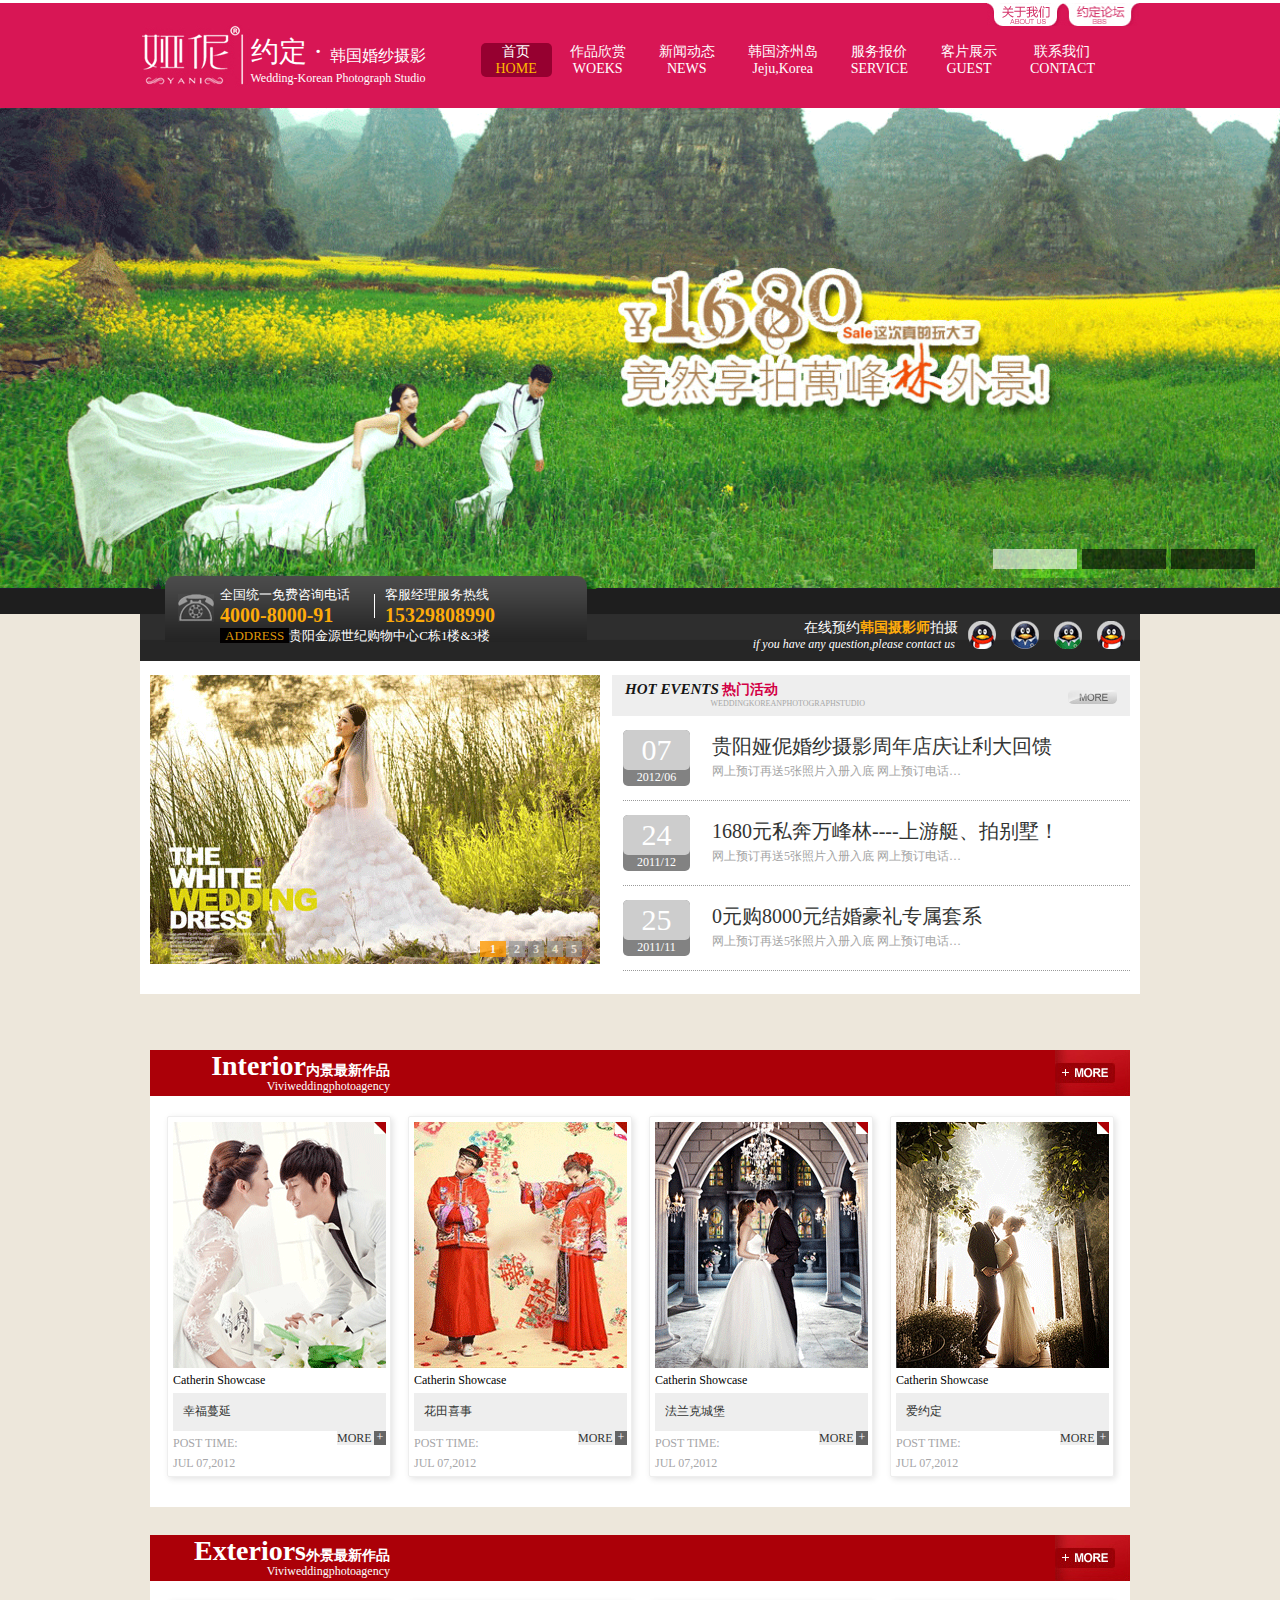
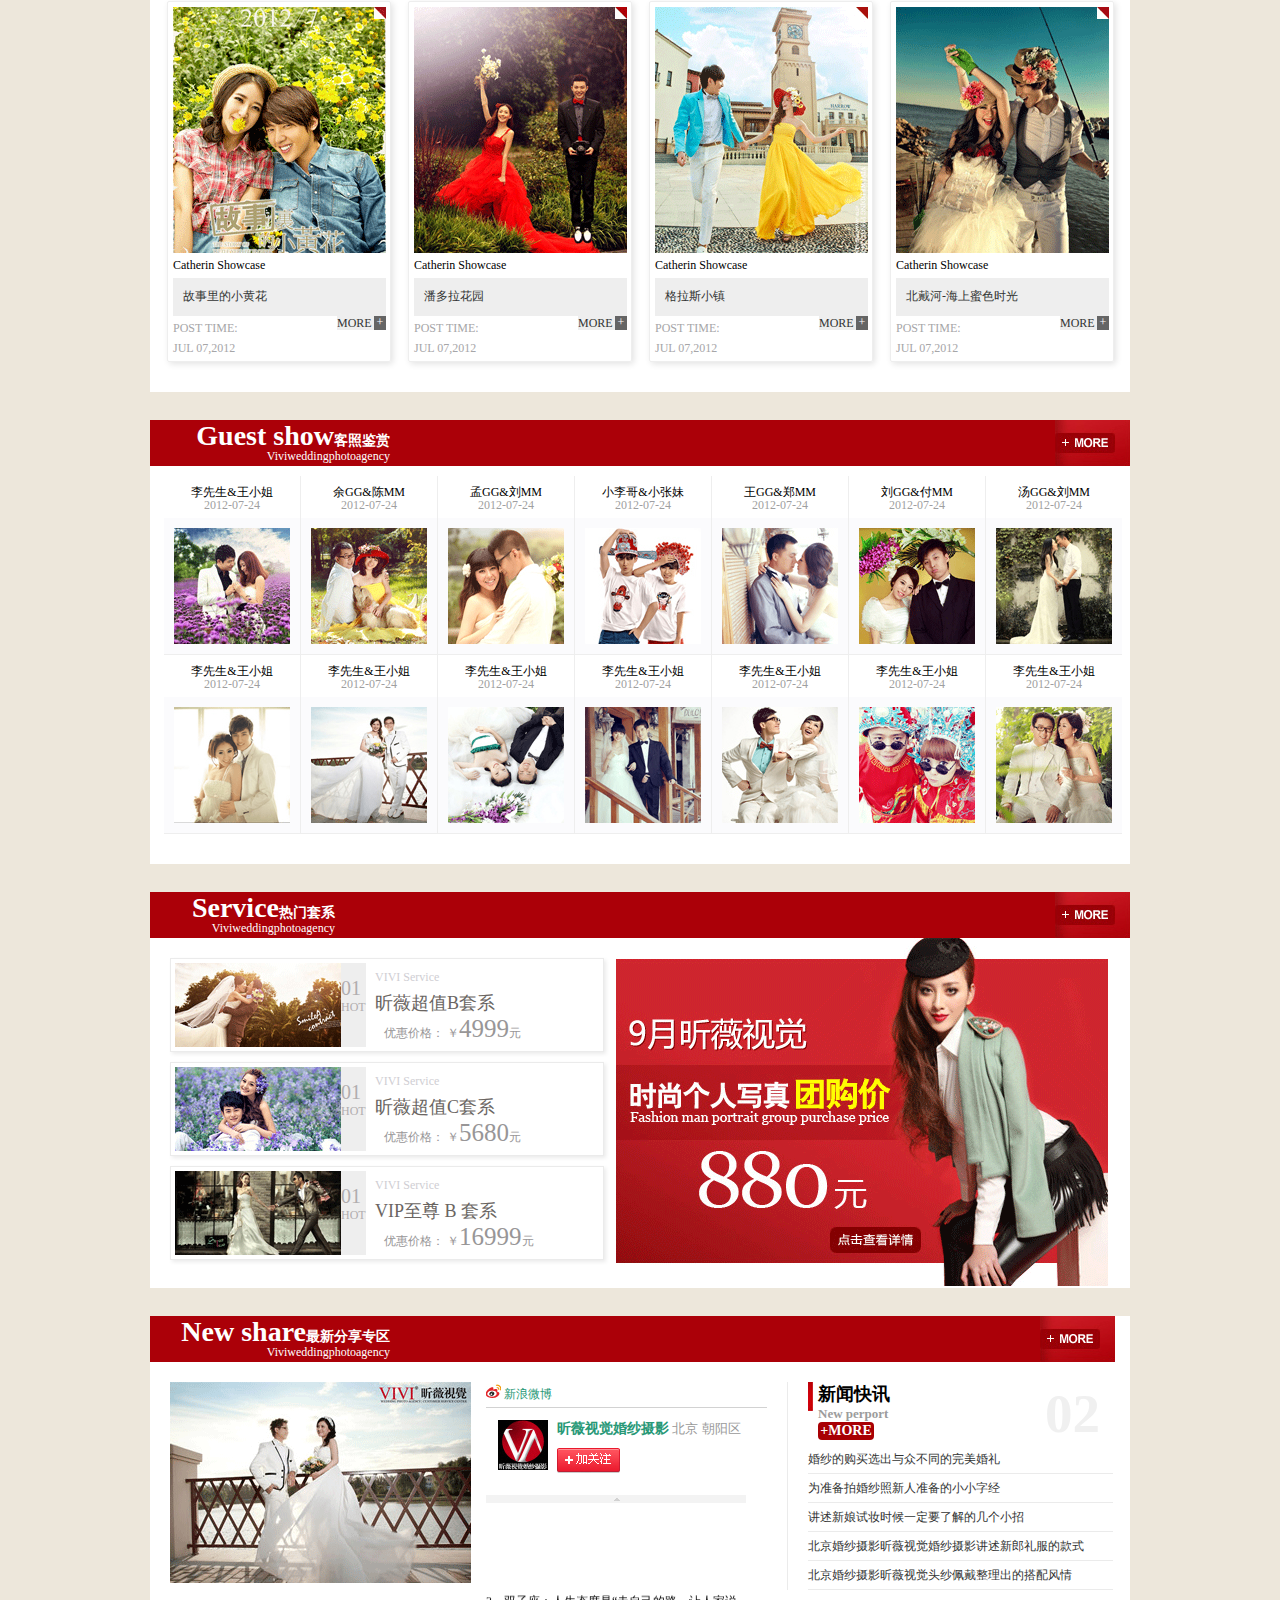
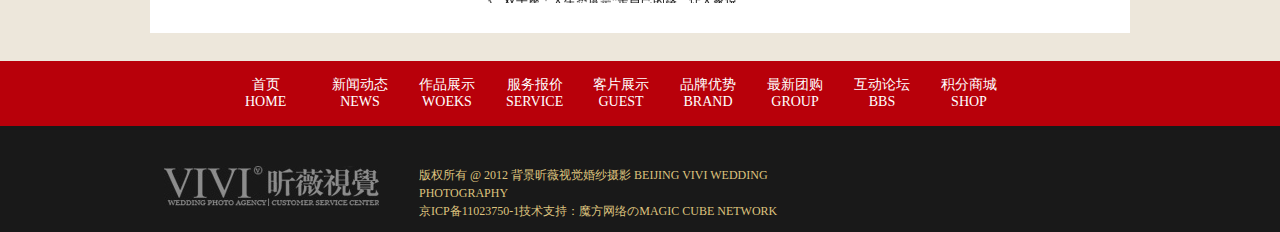
<file: index.html>
<!DOCTYPE html PUBLIC "-//W3C//DTD XHTML 1.0 Transitional//EN" "http://www.w3.org/TR/xhtml1/DTD/xhtml1-transitional.dtd">
<html xmlns="http://www.w3.org/1999/xhtml">
<head>
<meta http-equiv="Content-Type" content="text/html; charset=utf-8" />
<title>index</title>
<link rel="stylesheet" type="text/css" href="style/style.css" />
<script type="text/javascript" src="script/jquery-1.8.1.js"></script>
<script type="text/javascript" src="script/index.js"></script>
</head>
<body>
<div id="top">
	<div id="topT">
        <a href="#"><img src="images/about.png" width="76" height="23" class="about" /></a>
        <a href="#"><img src="images/about2.png" width="76" height="23" class="bbs" /></a>
        <h1><a href="index.html"><img src="images/logo1.png" width="109" height="63" class="logo" /></a>
        	<p class="wed">约定 · <span>韩国婚纱摄影</span></p>
        	<p class="english">Wedding-Korean Photograph Studio</p>
        </h1>
        <ul id="nav">
        	<li><a href="index.html" class="current">首页<span>HOME</span></a></li>
            <li><a href="work.html">作品欣赏<span>WOEKS</span></a></li>
            <li><a href="news.html">新闻动态<span>NEWS</span></a></li>
            <li><a href="#">韩国济州岛<span>Jeju,Korea</span></a></li>
            <li><a href="service.html">服务报价<span>SERVICE</span></a></li>
            <li><a href="#">客片展示<span>GUEST</span></a></li>
            <li><a href="#">联系我们<span>CONTACT</span></a></li>
        </ul><!--/nav-->
    </div><!--/topT-->
</div><!--/top-->
<div id="banner">
	<img src="images/banner.png" />
    <img src="images/banner1.png" />
    <img src="images/banner2.png" />
    <p></p>
</div><!--/banner-->
<div id="black"></div>
<div id="box">
	<div id="line">
    	<a href="#"><img src="images/q1.png" width="28" height="28" class="qq" /></a>
        <a href="#"><img src="images/q2.png" width="28" height="28" class="qq" /></a>
        <a href="#"><img src="images/q3.png" width="28" height="28" class="qq" /></a>
        <a href="#"><img src="images/q1.png" width="28" height="28" class="qq" /></a>
        <p class="online">在线预约<a href="#">韩国摄影师</a>拍摄</p>
        <p class="onlinet">if you have any question,please contact us</p>
        <div id="loca">
        	<h2><p class="call">全国统一免费咨询电话<span>4000-8000-91</span></p>
            	<p class="call">客服经理服务热线<span>15329808990</span></p>
                <p class="address"><span>ADDRESS</span>贵阳金源世纪购物中心C栋1楼&3楼 </p>
            </h2>
        </div><!--/loca-->
    </div><!--/line-->
    <div id="events">
    	<img src="images/smallB.png" width="450" height="289" class="even" />
        <img src="images/small1.png" width="450" height="289" class="even" />
        <img src="images/small2.png" width="450" height="289" class="even" />
        <img src="images/small3.png" width="450" height="289" class="even" />
        <img src="images/small4.png" width="450" height="289" class="even" />
        <p></p>
    </div>
    <div id="boxR">
        <h3>
        	<p class="hot"><i>HOT EVENTS</i> 热门活动<span>WEDDINGKOREANPHOTOGRAPHSTUDIO</span></p>
        	<img src="images/more.png" width="49" height="14" class="more" />
        </h3>
        <dl class="hoteven">
        	<dt><p>07</p>2012/06</dt>
            <dd><a href="#">贵阳娅伲婚纱摄影周年店庆让利大回馈</a></dd>
            <dd>网上预订再送5张照片入册入底 网上预订电话…</dd>
        </dl>
        <dl class="hoteven">
        	<dt><p>24</p>2011/12</dt>
            <dd><a href="#">1680元私奔万峰林----上游艇、拍别墅！</a></dd>
            <dd>网上预订再送5张照片入册入底 网上预订电话…</dd>
        </dl>
        <dl class="hoteven">
        	<dt><p>25</p>2011/11</dt>
            <dd><a href="#">0元购8000元结婚豪礼专属套系</a></dd>
            <dd>网上预订再送5张照片入册入底 网上预订电话…</dd>
        </dl>
    </div>
</div><!--/box-->
<div class="inter">
	<h3><p><strong>Interior</strong>内景最新作品<span>Viviweddingphotoagency</span></p>
    	<a href="#"><img src="images/more2.png" width="75" height="46" class="moreBet" /></a>
    </h3>
    <dl class="interior">
    	<dt><a href="#"><img src="images/p1.png" width="213" height="246" class="cath" /></a>
        	<p class="caseShow">VIVI 昕薇视觉 CASE SHOW</p>
        </dt>
        <dd>Catherin Showcase</dd>
        <dd class="weal"><a href="#">幸福蔓延<p class="moreAdd"><strong>MORE</strong><span>+</span></p></a></dd>
        <dd class="gray">POST TIME:</dd>
        <dd class="gray">JUL 07,2012</dd>
    </dl>
    <dl class="interior">
    	<dt><a href="#"><img src="images/p2.png" width="213" height="246" class="cath" /></a>
        	<p class="caseShow">VIVI 昕薇视觉 CASE SHOW</p>
        </dt>
        <dd>Catherin Showcase</dd>
        <dd class="weal"><a href="#">花田喜事<p class="moreAdd"><strong>MORE</strong><span>+</span></p></a></dd>
        <dd class="gray">POST TIME:</dd>
        <dd class="gray">JUL 07,2012</dd>
    </dl>
    <dl class="interior">
    	<dt><a href="#"><img src="images/p3.png" width="213" height="246" class="cath" /></a>
        	<p class="caseShow">VIVI 昕薇视觉 CASE SHOW</p>
        </dt>
        <dd>Catherin Showcase</dd>
        <dd class="weal"><a href="#">法兰克城堡<p class="moreAdd"><strong>MORE</strong><span>+</span></p></a></dd>
        <dd class="gray">POST TIME:</dd>
        <dd class="gray">JUL 07,2012</dd>
    </dl>
    <dl class="interior">
    	<dt><a href="#"><img src="images/p4.png" width="213" height="246" class="cath" /></a>
        	<p class="caseShow">VIVI 昕薇视觉 CASE SHOW</p>
        </dt>
        <dd>Catherin Showcase</dd>
        <dd class="weal"><a href="#">爱约定<p class="moreAdd"><strong>MORE</strong><span>+</span></p></a></dd>
        <dd class="gray">POST TIME:</dd>
        <dd class="gray">JUL 07,2012</dd>
    </dl>
</div><!--/inter-->
<div class="inter">
	<h3><p><strong>Exteriors</strong>外景最新作品<span>Viviweddingphotoagency</span></p>
    	<a href="#"><img src="images/more2.png" width="75" height="46" class="moreBet" /></a>
    </h3>
    <dl class="interior">
    	<dt><a href="#"><img src="images/p5.png" width="213" height="246" class="cath" /></a>
        	<p class="caseShow">VIVI 昕薇视觉 CASE SHOW</p>
        </dt>
        <dd>Catherin Showcase</dd>
        <dd class="weal"><a href="#">故事里的小黄花<p class="moreAdd"><strong>MORE</strong><span>+</span></p></a></dd>
        <dd class="gray">POST TIME:</dd>
        <dd class="gray">JUL 07,2012</dd>
    </dl>
    <dl class="interior">
    	<dt><a href="#"><img src="images/p6.png" width="213" height="246" class="cath" /></a>
        	<p class="caseShow">VIVI 昕薇视觉 CASE SHOW</p>
        </dt>
        <dd>Catherin Showcase</dd>
        <dd class="weal"><a href="#">潘多拉花园<p class="moreAdd"><strong>MORE</strong><span>+</span></p></a></dd>
        <dd class="gray">POST TIME:</dd>
        <dd class="gray">JUL 07,2012</dd>
    </dl>
    <dl class="interior">
    	<dt><a href="#"><img src="images/p7.png" width="213" height="246" class="cath" /></a>
        	<p class="caseShow">VIVI 昕薇视觉 CASE SHOW</p>
        </dt>
        <dd>Catherin Showcase</dd>
        <dd class="weal"><a href="#">格拉斯小镇<p class="moreAdd"><strong>MORE</strong><span>+</span></p></a></dd>
        <dd class="gray">POST TIME:</dd>
        <dd class="gray">JUL 07,2012</dd>
    </dl>
    <dl class="interior">
    	<dt><a href="#"><img src="images/p8.png" width="213" height="246" class="cath" /></a>
        	<p class="caseShow">VIVI 昕薇视觉 CASE SHOW</p>
        </dt>
        <dd>Catherin Showcase</dd>
        <dd class="weal"><a href="#">北戴河-海上蜜色时光<p class="moreAdd"><strong>MORE</strong><span>+</span></p></a></dd>
        <dd class="gray">POST TIME:</dd>
        <dd class="gray">JUL 07,2012</dd>
    </dl>
</div><!--/inter-->
<div class="guest">
	<h3><p><strong>Guest show</strong>客照鉴赏<span>Viviweddingphotoagency</span></p>
    	<a href="#"><img src="images/more2.png" width="75" height="46" class="moreBet" /></a>
    </h3>
    <dl class="show">
    	<dd>李先生&王小姐 </dd>
        <dd class="ashy">2012-07-24</dd>
        <dt><a href="#"><img src="images/show1.png" width="116" height="116" class="appre" /></a>
        	<p class="caseShow">VIVI 昕薇视觉 <span>CASE SHOW</span></p>
        </dt>
    </dl>
    <dl class="show">
    	<dd>余GG&陈MM </dd>
        <dd class="ashy">2012-07-24</dd>
        <dt><a href="#"><img src="images/show2.png" width="116" height="116" class="appre" /></a>
        	<p class="caseShow">VIVI 昕薇视觉 <span>CASE SHOW</span></p>
        </dt>
    </dl>
    <dl class="show">
    	<dd>孟GG&刘MM </dd>
        <dd class="ashy">2012-07-24</dd>
        <dt><a href="#"><img src="images/show3.png" width="116" height="116" class="appre" /></a>
        	<p class="caseShow">VIVI 昕薇视觉 <span>CASE SHOW</span></p>
        </dt>
    </dl>
    <dl class="show">
    	<dd>小李哥&小张妹 </dd>
        <dd class="ashy">2012-07-24</dd>
        <dt><a href="#"><img src="images/show4.png" width="116" height="116" class="appre" /></a>
        	<p class="caseShow">VIVI 昕薇视觉 <span>CASE SHOW</span></p>
        </dt>
    </dl>
    <dl class="show">
    	<dd>王GG&郑MM </dd>
        <dd class="ashy">2012-07-24</dd>
        <dt><a href="#"><img src="images/show5.png" width="116" height="116" class="appre" /></a>
        	<p class="caseShow">VIVI 昕薇视觉 <span>CASE SHOW</span></p>
        </dt>
    </dl>
    <dl class="show">
    	<dd>刘GG&付MM </dd>
        <dd class="ashy">2012-07-24</dd>
        <dt><a href="#"><img src="images/show6.png" width="116" height="116" class="appre" /></a>
        	<p class="caseShow">VIVI 昕薇视觉 <span>CASE SHOW</span></p>
        </dt>
    </dl>
    <dl class="show none">
    	<dd>汤GG&刘MM </dd>
        <dd class="ashy">2012-07-24</dd>
        <dt><a href="#"><img src="images/show7.png" width="116" height="116" class="appre" /></a>
        	<p class="caseShow">VIVI 昕薇视觉 <span>CASE SHOW</span></p>
        </dt>
    </dl>
    <dl class="show">
    	<dd>李先生&王小姐 </dd>
        <dd class="ashy">2012-07-24</dd>
        <dt><a href="#"><img src="images/show8.png" width="116" height="116" class="appre" /></a>
        	<p class="caseShow">VIVI 昕薇视觉 <span>CASE SHOW</span></p>
        </dt>
    </dl>
    <dl class="show">
    	<dd>李先生&王小姐 </dd>
        <dd class="ashy">2012-07-24</dd>
        <dt><a href="#"><img src="images/show9.png" width="116" height="116" class="appre" /></a>
        	<p class="caseShow">VIVI 昕薇视觉 <span>CASE SHOW</span></p>
        </dt>
    </dl>
    <dl class="show">
    	<dd>李先生&王小姐 </dd>
        <dd class="ashy">2012-07-24</dd>
        <dt><a href="#"><img src="images/show10.png" width="116" height="116" class="appre" /></a>
        	<p class="caseShow">VIVI 昕薇视觉 <span>CASE SHOW</span></p>
        </dt>
    </dl>
    <dl class="show">
    	<dd>李先生&王小姐 </dd>
        <dd class="ashy">2012-07-24</dd>
        <dt><a href="#"><img src="images/show11.png" width="116" height="116" class="appre" /></a>
        	<p class="caseShow">VIVI 昕薇视觉 <span>CASE SHOW</span></p>
        </dt>
    </dl>
    <dl class="show">
    	<dd>李先生&王小姐 </dd>
        <dd class="ashy">2012-07-24</dd>
        <dt><a href="#"><img src="images/show12.png" width="116" height="116" class="appre" /></a>
        	<p class="caseShow">VIVI 昕薇视觉 <span>CASE SHOW</span></p>
        </dt>
    </dl>
    <dl class="show">
    	<dd>李先生&王小姐 </dd>
        <dd class="ashy">2012-07-24</dd>
        <dt><a href="#"><img src="images/show13.png" width="116" height="116" class="appre" /></a>
        	<p class="caseShow">VIVI 昕薇视觉 <span>CASE SHOW</span></p>
        </dt>
    </dl>
    <dl class="show none">
    	<dd>李先生&王小姐 </dd>
        <dd class="ashy">2012-07-24</dd>
        <dt><a href="#"><img src="images/show14.png" width="116" height="116" class="appre" /></a>
        	<p class="caseShow">VIVI 昕薇视觉 <span>CASE SHOW</span></p>
        </dt>
    </dl>
</div><!--/guest-->
<div class="inter">
	<h3><p><strong>Service</strong>热门套系<span>Viviweddingphotoagency</span></p>
    	<a href="#"><img src="images/more2.png" width="75" height="46" class="moreBet" /></a>
    </h3>
    <div id="viHot">
    	<dl class="price">
        	<dt><a href="#"><img src="images/hot1.png" width="166" height="84" /></a>
            	<p class="favorable">01<span>HOT</span></p>
            </dt>
            <dd class="viVi">VIVI Service</dd>
            <dd><a href="#">昕薇超值B套系</a></dd>
            <dd class="privi">优惠价格： ￥<span>4999</span>元</dd>
        </dl>
        <dl class="price">
        	<dt><a href="#"><img src="images/hot2.png" width="166" height="84" /></a>
            	<p class="favorable">01<span>HOT</span></p>
            </dt>
            <dd class="viVi">VIVI Service</dd>
            <dd><a href="#">昕薇超值C套系</a></dd>
            <dd class="privi">优惠价格： ￥<span>5680</span>元</dd>
        </dl>
        <dl class="price">
        	<dt><a href="#"><img src="images/hot3.png" width="166" height="84" /></a>
            	<p class="favorable">01<span>HOT</span></p>
            </dt>
            <dd class="viVi">VIVI Service</dd>
            <dd><a href="#">VIP至尊 B 套系</a></dd>
            <dd class="privi">优惠价格： ￥<span>16999</span>元</dd>
        </dl>
    </div><!--/viHot-->
    <a href="#"><img src="images/hot4.png" width="492" height="348" class="viHot"></a>
</div><!--/inter-->
<div class="inter">
	<h3 class="below"><p><strong>New share</strong>最新分享专区<span>Viviweddingphotoagency</span></p>
    	<a href="#"><img src="images/more2.png" width="75" height="46" class="moreBet" /></a>
    </h3>
    <a href="#"><img src="images/new.png" width="301" height="201" class="share" /></a>
	<div id="sina">
    	<h4 class="tiny"><a href="#"><img src="images/sina.png" width="15" height="14" /> 新浪微博</a></h4>
    	<h4 class="atten"><a href="#"><img src="images/vv.png" width="50" height="50" class="vn" /></a>
        	<p class="vi"><a href="#">昕薇视觉婚纱摄影</a><span> 北京 朝阳区</span></p>
        	<a href="#"><img src="images/guanzhu.png" width="63" height="25" class="attention" /></a>
        </h4>
    	<div id="article">
        	<div id="roll"><a href="#"><img src="images/down.png" width="6" height="3" /></a></div>
            <marquee scrollamount="1" scrolldelay="20" direction="up" width="260" height="100">
        	3、双子座：人生态度是“走自己的路，让人家说去吧！”4、双鱼座：难以抑制地追逐所爱。5、狮子座：面对爱情时会格外当仁不让。
               3、双子座：人生态度是“走自己的路，让人家说去吧！”4、双鱼座：难以抑制地追逐所爱。5、狮子座：面对爱情时会格外当仁不让。
            </marquee>
        </div><!--/article-->
    </div>
    <div id="news">
    	<h4 class="new">
        	<div><p class="flash">新闻快讯</p>
            <p class="perport">New perport</p>
            <p class="perMore"><a href="#">+MORE</a></p></div>
            <span>02</span>
        </h4>
        <ul class="list">
        	<li><a href="#">婚纱的购买选出与众不同的完美婚礼</a></li>
            <li><a href="#">为准备拍婚纱照新人准备的小小字经</a></li>
            <li><a href="#">讲述新娘试妆时候一定要了解的几个小招</a></li>
            <li><a href="#">北京婚纱摄影昕薇视觉婚纱摄影讲述新郎礼服的款式</a></li>
            <li><a href="#">北京婚纱摄影昕薇视觉头纱佩戴整理出的搭配风情</a></li>
        </ul>
    </div><!--/news-->
</div><!--/inter-->
<div id="bottom">
<ul>
	<li><a href="index.html">首页<span>HOME</span></a></li>
    <li><a href="news.html">新闻动态<span>NEWS</span></a></li>
    <li><a href="work.html">作品展示<span>WOEKS</span></a></li>
    <li><a href="service.html">服务报价<span>SERVICE</span></a></li>
    <li><a href="#">客片展示<span>GUEST</span></a></li>
    <li><a href="#">品牌优势<span>BRAND</span></a></li>
    <li><a href="#">最新团购<span>GROUP</span></a></li>
    <li><a href="#">互动论坛<span>BBS</span></a></li>
    <li><a href="#">积分商城<span>SHOP</span></a></li>	
</ul>
</div><!--/bottom-->
<div id="footer">
	<div>
    	<a href="index.html"><img src="images/vivi.png" width="215" height="40" class="bott" /></a>
    	<p>版权所有 @ 2012 背景昕薇视觉婚纱摄影 <span>BEIJING VIVI WEDDING</span></p>
        <p><span>PHOTOGRAPHY</span></p>
        <p>京ICP备11023750-1技术支持：魔方网络の<span>MAGIC CUBE NETWORK</span></p>
    </div>
</div><!--/footer-->
</body>
</html>
</file>
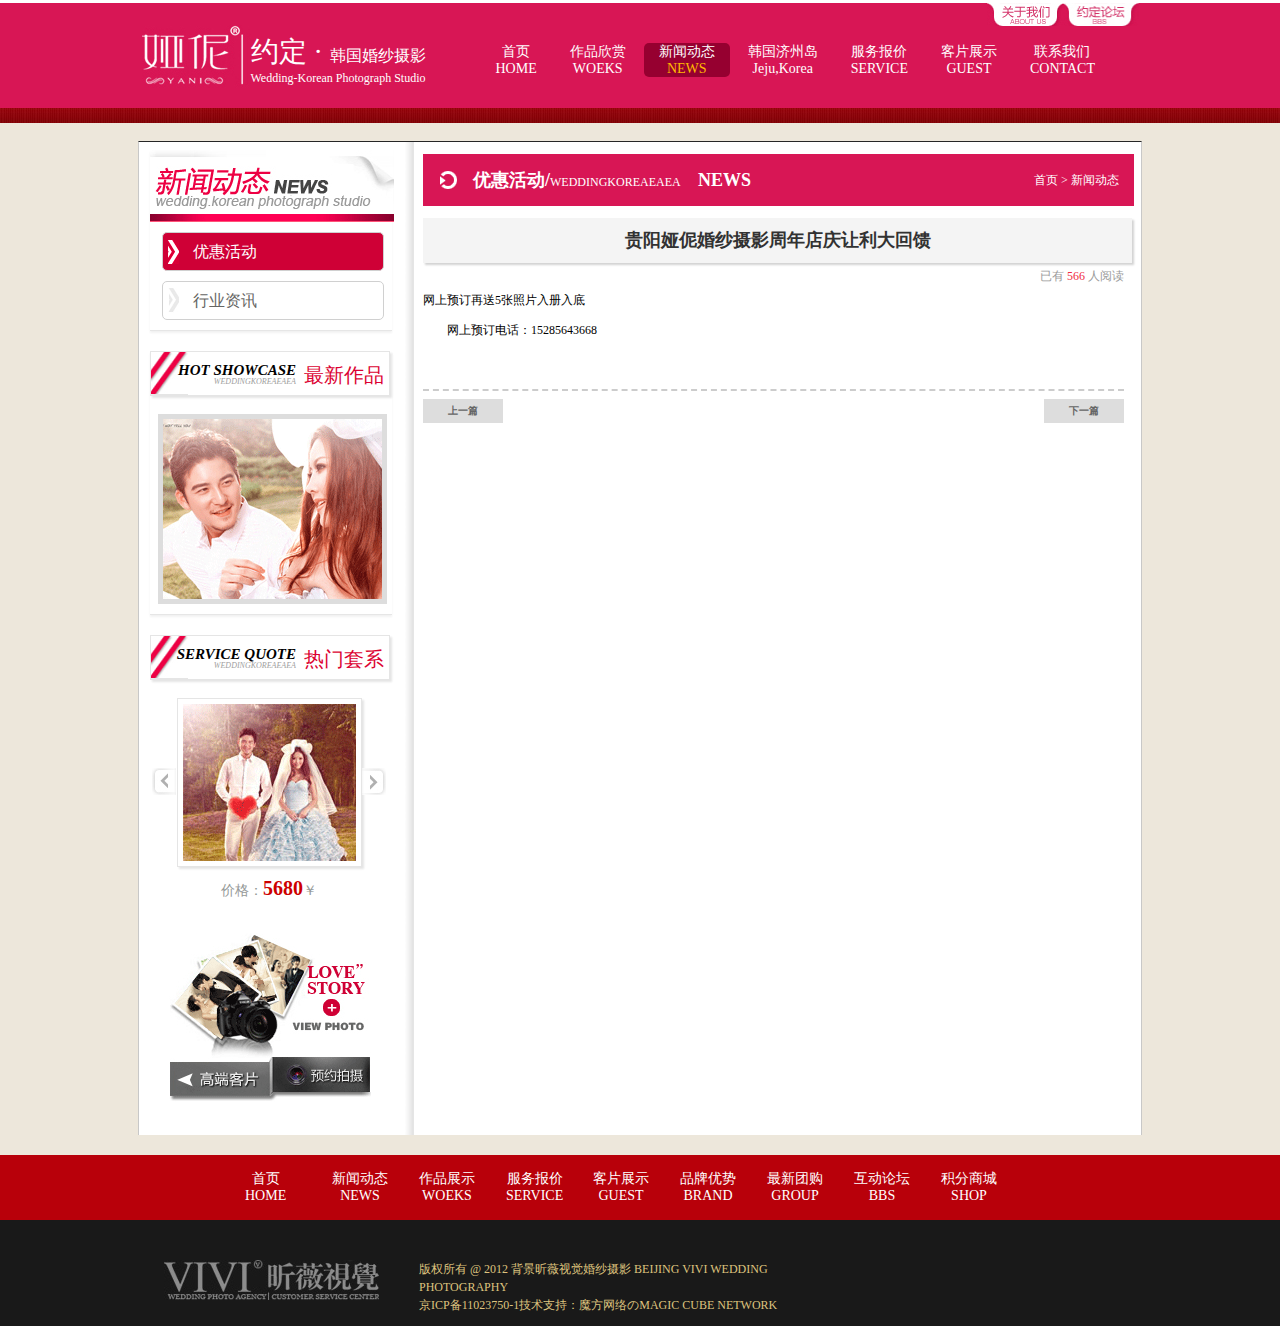
<file: newDetail.html>
<!DOCTYPE html PUBLIC "-//W3C//DTD XHTML 1.0 Transitional//EN" "http://www.w3.org/TR/xhtml1/DTD/xhtml1-transitional.dtd">
<html xmlns="http://www.w3.org/1999/xhtml">
<head>
<meta http-equiv="Content-Type" content="text/html; charset=utf-8" />
<title>newDetail</title>
<link rel="stylesheet" type="text/css" href="style/style.css" />
<script type="text/javascript" src="script/jquery-1.8.1.js"></script>
<script type="text/javascript" src="script/index.js"></script>
</head>
<body>
<div id="top">
	<div id="topT">
        <a href="#"><img src="images/about.png" width="76" height="23" class="about" /></a>
        <a href="#"><img src="images/about2.png" width="76" height="23" class="bbs" /></a>
        <h1><a href="index.html"><img src="images/logo1.png" width="109" height="63" class="logo" /></a>
        	<p class="wed">约定 · <span>韩国婚纱摄影</span></p>
        	<p class="english">Wedding-Korean Photograph Studio</p>
        </h1>
        <ul id="nav">
        	<li><a href="index.html">首页<span>HOME</span></a></li>
            <li><a href="work.html">作品欣赏<span>WOEKS</span></a></li>
            <li><a href="news.html" class="current">新闻动态<span>NEWS</span></a></li>
            <li><a href="#">韩国济州岛<span>Jeju,Korea</span></a></li>
            <li><a href="service.html">服务报价<span>SERVICE</span></a></li>
            <li><a href="#">客片展示<span>GUEST</span></a></li>
            <li><a href="#">联系我们<span>CONTACT</span></a></li>
        </ul><!--/nav-->
    </div><!--/topT-->
</div><!--/top-->
<div id="redBk"></div>
<div class="wrapper">
    <div class="wrapperL">
    	<div class="wraTop">
            <h5 class="showTitle"><a href="#"><img src="images/news.png" width="244" height="72" /></a></h5>
            <ul class="showList">
                <li><a href="#">优惠活动</a></li>
                <li><a href="#">行业资讯</a></li>
            </ul><!--/showList-->
        </div><!--/wraTop-->
        <div class="wraMid">
        	<h5 class="great"><p class="popL">HOT SHOWCASE<span>WEDDINGKOREAEAEA</span></p>
            	<p class="popR">最新作品</p>
            </h5>
            <div><a href="#"><img src="images/new1.png" width="219" height="180" class="new" /></a></div>
        </div><!--/wraMid-->
        <div class="wraMid">
        	<h5 class="great"><p class="popL">SERVICE QUOTE<span>WEDDINGKOREAEAEA</span></p>
            	<p class="popR">热门套系</p>
            </h5>
            <div id="anim">
            	<img src="images/left1.png" class="imgLeft" />
                <img src="images/right1.png" class="imgRight" />
                <div id="list">
                	<div id="lis">
                        <div id="lists">
                            <img src="images/pop5.png" width="173" height="157" />
                            <img src="images/pop1.png" width="173" height="157" />
                            <img src="images/pop2.png" width="173" height="157" />
                            <img src="images/pop3.png" width="173" height="157" />
                            <img src="images/popB.png" width="173" height="157" />
                        </div><!--/lists-->
                    </div><!--/lis-->
                </div><!--/list-->
                <p class="tariff">价格：<span>5680</span>￥</p>
            </div><!--/anim-->
            <a href="#"><img src="images/Photo.png" width="204" height="169" class="story" /></a>
        </div><!--/wraMid-->
    </div><!--/wrapperL-->
    <div class="wrapperR">
    	<h5 class="korea"><p>优惠活动/<span>WEDDINGKOREAEAEA</span></p>NEWS<a href="#" class="second">首页 > 新闻动态</a></h5>
        <div class="sun">
        	<p class="guiyang"><a href="#">贵阳娅伲婚纱摄影周年店庆让利大回馈</a></p>
        	<p class="read">已有<span> 566 </span>人阅读</p>
            <p>网上预订再送5张照片入册入底</p>
            <p class="catch">网上预订电话：15285643668</p>
            <h5 class="piece"><a href="#" class="pre">上一篇</a><a href="#" class="next">下一篇</a></h5>
        </div><!--/sun-->
	</div><!--/wrapperR-->
</div><!--/wrapper-->
<div id="bottom">
<ul>
	<li><a href="index.html">首页<span>HOME</span></a></li>
    <li><a href="news.html">新闻动态<span>NEWS</span></a></li>
    <li><a href="work.html">作品展示<span>WOEKS</span></a></li>
    <li><a href="service.html">服务报价<span>SERVICE</span></a></li>
    <li><a href="#">客片展示<span>GUEST</span></a></li>
    <li><a href="#">品牌优势<span>BRAND</span></a></li>
    <li><a href="#">最新团购<span>GROUP</span></a></li>
    <li><a href="#">互动论坛<span>BBS</span></a></li>
    <li><a href="#">积分商城<span>SHOP</span></a></li>	
</ul>
</div><!--/bottom-->
<div id="footer">
	<div>
    	<a href="index.html"><img src="images/vivi.png" width="215" height="40" class="bott" /></a>
    	<p>版权所有 @ 2012 背景昕薇视觉婚纱摄影 <span>BEIJING VIVI WEDDING</span></p>
        <p><span>PHOTOGRAPHY</span></p>
        <p>京ICP备11023750-1技术支持：魔方网络の<span>MAGIC CUBE NETWORK</span></p>
    </div>
</div><!--/footer-->
</body>
</html>
</file>
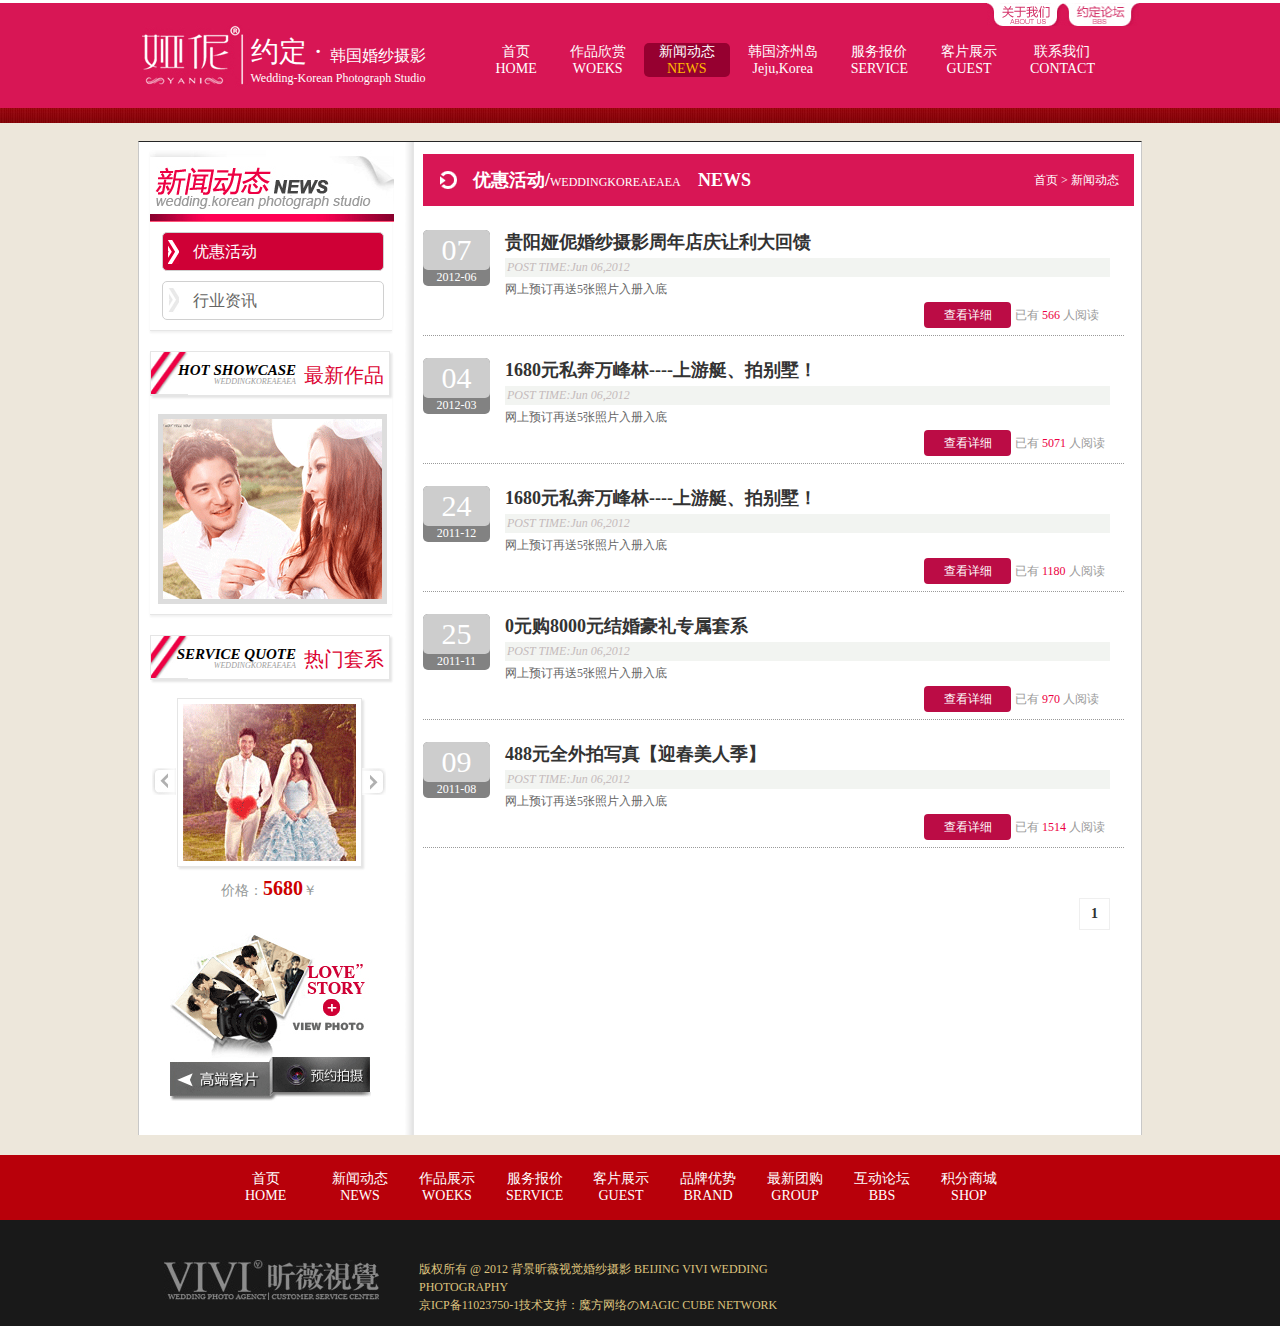
<file: news.html>
<!DOCTYPE html PUBLIC "-//W3C//DTD XHTML 1.0 Transitional//EN" "http://www.w3.org/TR/xhtml1/DTD/xhtml1-transitional.dtd">
<html xmlns="http://www.w3.org/1999/xhtml">
<head>
<meta http-equiv="Content-Type" content="text/html; charset=utf-8" />
<title>news</title>
<link rel="stylesheet" type="text/css" href="style/style.css" />
<script type="text/javascript" src="script/jquery-1.8.1.js"></script>
<script type="text/javascript" src="script/index.js"></script>
</head>
<body>
<div id="top">
	<div id="topT">
        <a href="#"><img src="images/about.png" width="76" height="23" class="about" /></a>
        <a href="#"><img src="images/about2.png" width="76" height="23" class="bbs" /></a>
        <h1><a href="index.html"><img src="images/logo1.png" width="109" height="63" class="logo" /></a>
        	<p class="wed">约定 · <span>韩国婚纱摄影</span></p>
        	<p class="english">Wedding-Korean Photograph Studio</p>
        </h1>
        <ul id="nav">
        	<li><a href="index.html">首页<span>HOME</span></a></li>
            <li><a href="work.html">作品欣赏<span>WOEKS</span></a></li>
            <li><a href="news.html" class="current">新闻动态<span>NEWS</span></a></li>
            <li><a href="#">韩国济州岛<span>Jeju,Korea</span></a></li>
            <li><a href="service.html">服务报价<span>SERVICE</span></a></li>
            <li><a href="#">客片展示<span>GUEST</span></a></li>
            <li><a href="#">联系我们<span>CONTACT</span></a></li>
        </ul><!--/nav-->
    </div><!--/topT-->
</div><!--/top-->
<div id="redBk"></div>
<div class="wrapper">
    <div class="wrapperL">
    	<div class="wraTop">
            <h5 class="showTitle"><a href="#"><img src="images/news.png" width="244" height="72" /></a></h5>
            <ul class="showList">
                <li><a href="#">优惠活动</a></li>
                <li><a href="#">行业资讯</a></li>
            </ul><!--/showList-->
        </div><!--/wraTop-->
        <div class="wraMid">
        	<h5 class="great"><p class="popL">HOT SHOWCASE<span>WEDDINGKOREAEAEA</span></p>
            	<p class="popR">最新作品</p>
            </h5>
            <div><a href="#"><img src="images/new1.png" width="219" height="180" class="new" /></a></div>
        </div><!--/wraMid-->
        <div class="wraMid">
        	<h5 class="great"><p class="popL">SERVICE QUOTE<span>WEDDINGKOREAEAEA</span></p>
            	<p class="popR">热门套系</p>
            </h5>
            <div id="anim">
            	<img src="images/left1.png" class="imgLeft" />
                <img src="images/right1.png" class="imgRight" />
                <div id="list">
                	<div id="lis">
                        <div id="lists">
                            <img src="images/pop5.png" width="173" height="157" />
                            <img src="images/pop1.png" width="173" height="157" />
                            <img src="images/pop2.png" width="173" height="157" />
                            <img src="images/pop3.png" width="173" height="157" />
                            <img src="images/popB.png" width="173" height="157" />
                        </div><!--/lists-->
                    </div><!--/lis-->
                </div><!--/list-->
                <p class="tariff">价格：<span>5680</span>￥</p>
            </div><!--/anim-->
            <a href="#"><img src="images/Photo.png" width="204" height="169" class="story" /></a>
        </div><!--/wraMid-->
    </div><!--/wrapperL-->
    <div class="wrapperR">
    	<h5 class="korea"><p>优惠活动/<span>WEDDINGKOREAEAEA</span></p>NEWS<a href="#" class="second">首页 > 新闻动态</a></h5>
        <dl class="flexible">
        	<dt><p>07</p>2012-06</dt>
            <dd class="bold"><a href="newDetail.html">贵阳娅伲婚纱摄影周年店庆让利大回馈</a></dd>
            <dd class="time"><a href="newDetail.html">POST TIME:Jun 06,2012</a></dd>
            <dd class="net"><a href="newDetail.html">网上预订再送5张照片入册入底</a></dd>
            <dd class="minute"><a href="newDetail.html">查看详细 </a> 已有<span> 566 </span>人阅读</dd>
        </dl>
        <dl class="flexible">
        	<dt><p>04</p>2012-03</dt>
            <dd class="bold"><a href="#">1680元私奔万峰林----上游艇、拍别墅！</a></dd>
            <dd class="time"><a href="#">POST TIME:Jun 06,2012</a></dd>
            <dd class="net"><a href="#">网上预订再送5张照片入册入底</a></dd>
            <dd class="minute"><a href="#">查看详细 </a> 已有<span> 5071 </span>人阅读</dd>
        </dl>
        <dl class="flexible">
        	<dt><p>24</p>2011-12</dt>
            <dd class="bold"><a href="#">1680元私奔万峰林----上游艇、拍别墅！</a></dd>
            <dd class="time"><a href="#">POST TIME:Jun 06,2012</a></dd>
            <dd class="net"><a href="#">网上预订再送5张照片入册入底</a></dd>
            <dd class="minute"><a href="#">查看详细 </a> 已有<span> 1180 </span>人阅读</dd>
        </dl>
        <dl class="flexible">
        	<dt><p>25</p>2011-11</dt>
            <dd class="bold"><a href="#">0元购8000元结婚豪礼专属套系</a></dd>
            <dd class="time"><a href="#">POST TIME:Jun 06,2012</a></dd>
            <dd class="net"><a href="#">网上预订再送5张照片入册入底</a></dd>
            <dd class="minute"><a href="#">查看详细 </a> 已有<span> 970 </span>人阅读</dd>
        </dl>
        <dl class="flexible">
        	<dt><p>09</p>2011-08</dt>
            <dd class="bold"><a href="#">488元全外拍写真【迎春美人季】</a></dd>
            <dd class="time"><a href="#">POST TIME:Jun 06,2012</a></dd>
            <dd class="net"><a href="#">网上预订再送5张照片入册入底</a></dd>
            <dd class="minute"><a href="#">查看详细 </a> 已有<span> 1514 </span>人阅读</dd>
        </dl>
        <p class="pagin pag"><a href="#">1</a></p>
	</div><!--/wrapperR-->
</div><!--/wrapper-->
<div id="bottom">
<ul>
	<li><a href="index.html">首页<span>HOME</span></a></li>
    <li><a href="news.html">新闻动态<span>NEWS</span></a></li>
    <li><a href="work.html">作品展示<span>WOEKS</span></a></li>
    <li><a href="service.html">服务报价<span>SERVICE</span></a></li>
    <li><a href="#">客片展示<span>GUEST</span></a></li>
    <li><a href="#">品牌优势<span>BRAND</span></a></li>
    <li><a href="#">最新团购<span>GROUP</span></a></li>
    <li><a href="#">互动论坛<span>BBS</span></a></li>
    <li><a href="#">积分商城<span>SHOP</span></a></li>	
</ul>
</div><!--/bottom-->
<div id="footer">
	<div>
    	<a href="index.html"><img src="images/vivi.png" width="215" height="40" class="bott" /></a>
    	<p>版权所有 @ 2012 背景昕薇视觉婚纱摄影 <span>BEIJING VIVI WEDDING</span></p>
        <p><span>PHOTOGRAPHY</span></p>
        <p>京ICP备11023750-1技术支持：魔方网络の<span>MAGIC CUBE NETWORK</span></p>
    </div>
</div><!--/footer-->
</body>
</html>
</file>
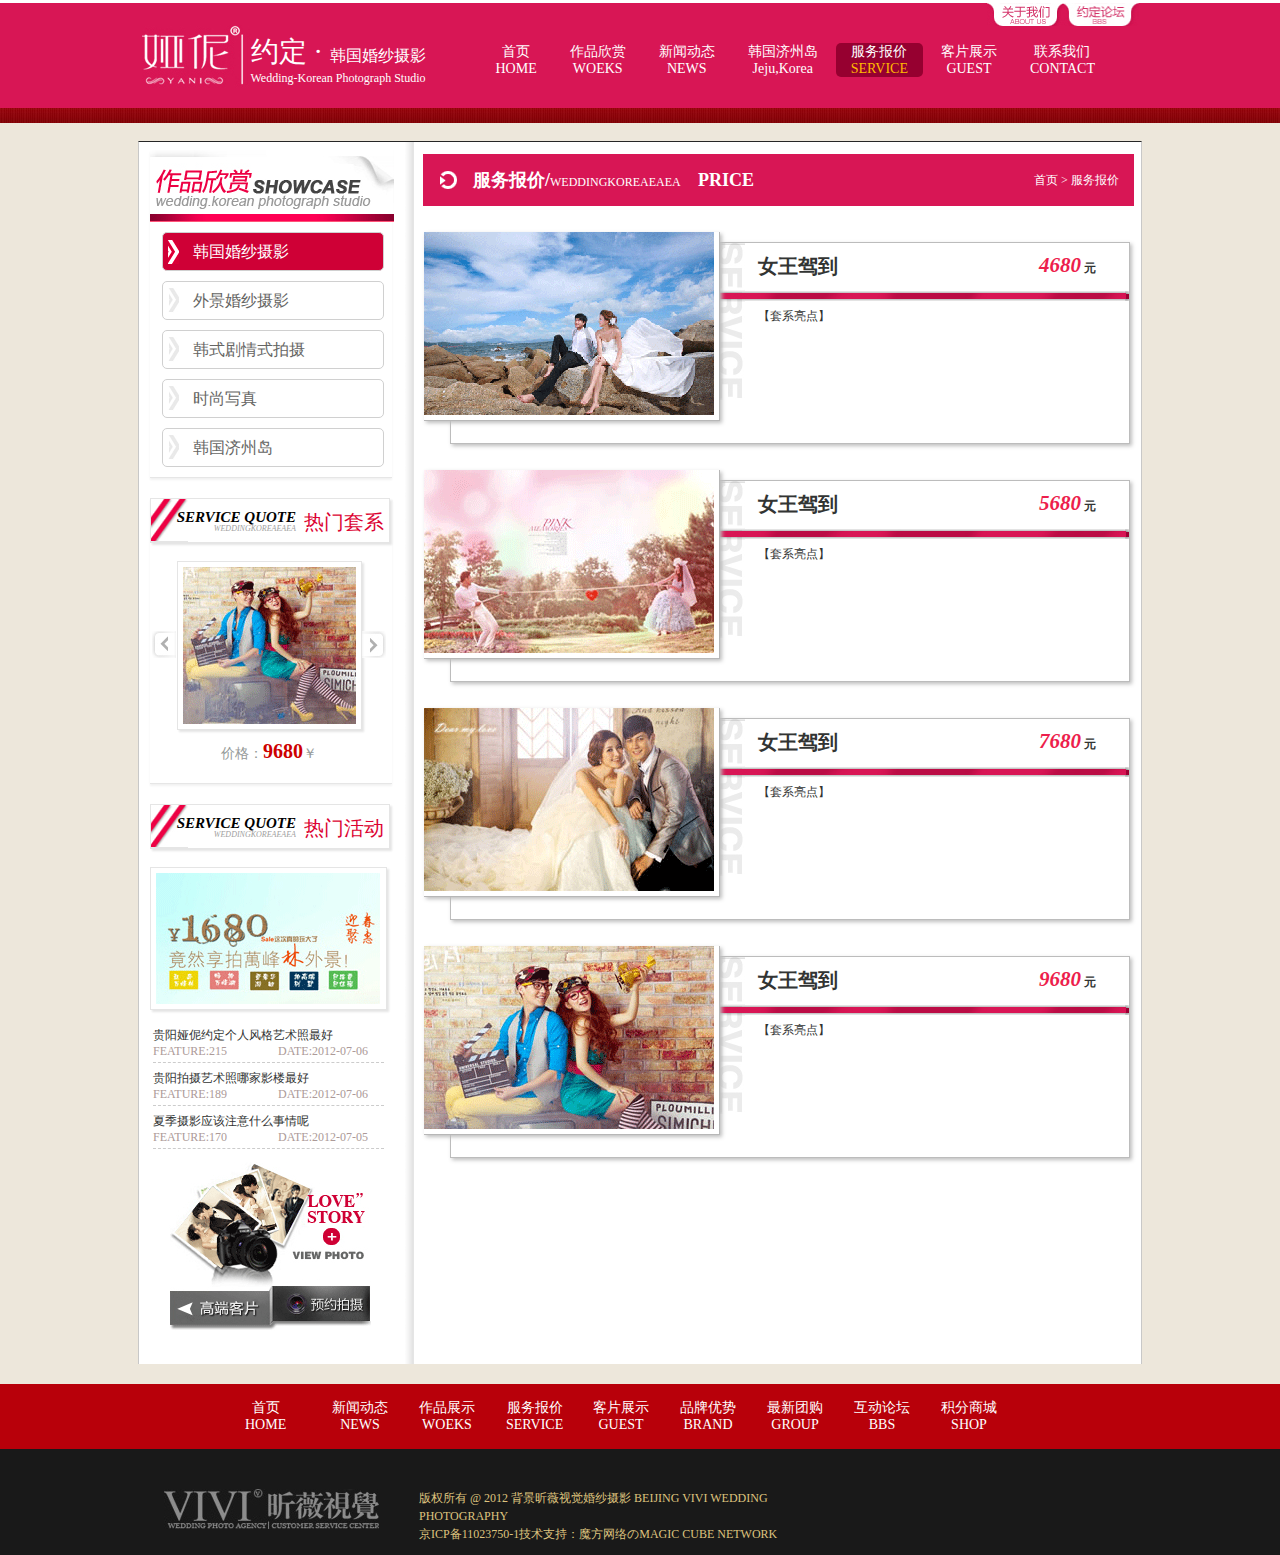
<file: service.html>
<!DOCTYPE html PUBLIC "-//W3C//DTD XHTML 1.0 Transitional//EN" "http://www.w3.org/TR/xhtml1/DTD/xhtml1-transitional.dtd">
<html xmlns="http://www.w3.org/1999/xhtml">
<head>
<meta http-equiv="Content-Type" content="text/html; charset=utf-8" />
<title>service</title>
<link rel="stylesheet" type="text/css" href="style/style.css" />
<script type="text/javascript" src="script/jquery-1.8.1.js"></script>
<script type="text/javascript" src="script/index.js"></script>
</head>
<body>
<div id="top">
	<div id="topT">
        <a href="#"><img src="images/about.png" width="76" height="23" class="about" /></a>
        <a href="#"><img src="images/about2.png" width="76" height="23" class="bbs" /></a>
        <h1><a href="index.html"><img src="images/logo1.png" width="109" height="63" class="logo" /></a>
        	<p class="wed">约定 · <span>韩国婚纱摄影</span></p>
        	<p class="english">Wedding-Korean Photograph Studio</p>
        </h1>
        <ul id="nav">
        	<li><a href="index.html">首页<span>HOME</span></a></li>
            <li><a href="work.html">作品欣赏<span>WOEKS</span></a></li>
            <li><a href="news.html">新闻动态<span>NEWS</span></a></li>
            <li><a href="#">韩国济州岛<span>Jeju,Korea</span></a></li>
            <li><a href="service.html" class="current">服务报价<span>SERVICE</span></a></li>
            <li><a href="#">客片展示<span>GUEST</span></a></li>
            <li><a href="#">联系我们<span>CONTACT</span></a></li>
        </ul><!--/nav-->
    </div><!--/topT-->
</div><!--/top-->
<div id="redBk"></div>
<div class="wrapper">
    <div class="wrapperL">
    	<div class="wraTop">
            <h5 class="showTitle"><a href="#"><img src="images/showcase.png" width="244" height="72" /></a></h5>
            <ul class="showList">
                <li><a href="#">韩国婚纱摄影</a></li>
                <li><a href="#">外景婚纱摄影</a></li>
                <li><a href="#">韩式剧情式拍摄</a></li>
                <li><a href="#">时尚写真</a></li>
                <li><a href="#">韩国济州岛</a></li>
            </ul><!--/showList-->
        </div><!--/wraTop-->
        <div class="wraMid">
        	<h5 class="great"><p class="popL">SERVICE QUOTE<span>WEDDINGKOREAEAEA</span></p>
            	<p class="popR">热门套系</p>
            </h5>
            <div id="anim">
            	<img src="images/left1.png" class="imgLeft" />
                <img src="images/right1.png" class="imgRight" />
                <div id="list">
                	<div id="lis">
                        <div id="lists">
                            <img src="images/popB.png" width="173" height="157" />
                            <img src="images/pop1.png" width="173" height="157" />
                            <img src="images/pop2.png" width="173" height="157" />
                            <img src="images/pop3.png" width="173" height="157" />
                            <img src="images/pop4.png" width="173" height="157" />
                        </div><!--/lists-->
                    </div><!--/lis-->
                </div><!--/list-->
                <p class="tariff">价格：<span>9680</span>￥</p>
            </div><!--/anim-->
        </div><!--/wraMid-->
        <div class="wraMid">
        	<h5 class="great"><p class="popL">SERVICE QUOTE<span>WEDDINGKOREAEAEA</span></p>
            	<p class="popR">热门活动</p>
            </h5>
            <div id="spring"><a href="#"><img src="images/spring.png" width="225" height="131" /></a></div>
            <ul class="activity">
            	<li><a href="#">贵阳娅伲约定个人风格艺术照最好<span>FEATURE:215</span><strong>DATE:2012-07-06</strong></a></li>
                <li><a href="#">贵阳拍摄艺术照哪家影楼最好<span>FEATURE:189</span><strong>DATE:2012-07-06</strong></a></li>
                <li><a href="#">夏季摄影应该注意什么事情呢<span>FEATURE:170</span><strong>DATE:2012-07-05</strong></a></li>
            </ul><!--/activity-->
            <a href="#"><img src="images/Photo.png" width="204" height="169" class="story" /></a>
        </div><!--/wraMid-->
    </div><!--/wrapperL-->
    <div class="wrapperR">
    	<h5 class="korea"><p>服务报价/<span>WEDDINGKOREAEAEA</span> </p>PRICE<a href="#" class="second">首页 > 服务报价</a></h5>
    	<dl class="service">
        	<dt><a href="#"><img src="images/s4.png" width="290" height="183" /></a>
            	<a href="#" class="queenHid">女王驾到</a><a href="#" class="spotHid">【套系亮点】</a>
            </dt>
            <dd class="queen"><a href="#"><p class="queenL">女王驾到</p><p class="queenR"><span>4680</span> 元</p></a></dd>
            <dd class="spot"><a href="#">【套系亮点】</a></dd>
        </dl>
        <dl class="service">
        	<dt><a href="#"><img src="images/s1.png" width="290" height="183" /></a>
            	<a href="#" class="queenHid">女王驾到</a><a href="#" class="spotHid">【套系亮点】</a>
            </dt>
            <dd class="queen"><a href="#"><p class="queenL">女王驾到</p><p class="queenR"><span>5680</span> 元</p></a></dd>
            <dd class="spot"><a href="#">【套系亮点】</a></dd>
        </dl>
        <dl class="service">
        	<dt><a href="#"><img src="images/s2.png" width="290" height="183" /></a>
            	<a href="#" class="queenHid">女王驾到</a><a href="#" class="spotHid">【套系亮点】</a>
            </dt>
            <dd class="queen"><a href="#"><p class="queenL">女王驾到</p><p class="queenR"><span>7680</span> 元</p></a></dd>
            <dd class="spot"><a href="#">【套系亮点】</a></dd>
        </dl>
        <dl class="service">
        	<dt><a href="#"><img src="images/s3.png" width="290" height="183" /></a>
            	<a href="#" class="queenHid">女王驾到</a><a href="#" class="spotHid">【套系亮点】</a>
            </dt>
            <dd class="queen"><a href="#"><p class="queenL">女王驾到</p><p class="queenR"><span>9680</span> 元</p></a></dd>
            <dd class="spot"><a href="#">【套系亮点】</a></dd>
        </dl>
    </div><!--/wrapperR-->
</div><!--/wrapper-->
<div id="bottom">
<ul>
	<li><a href="index.html">首页<span>HOME</span></a></li>
    <li><a href="news.html">新闻动态<span>NEWS</span></a></li>
    <li><a href="work.html">作品展示<span>WOEKS</span></a></li>
    <li><a href="service.html">服务报价<span>SERVICE</span></a></li>
    <li><a href="#">客片展示<span>GUEST</span></a></li>
    <li><a href="#">品牌优势<span>BRAND</span></a></li>
    <li><a href="#">最新团购<span>GROUP</span></a></li>
    <li><a href="#">互动论坛<span>BBS</span></a></li>
    <li><a href="#">积分商城<span>SHOP</span></a></li>	
</ul>
</div><!--/bottom-->
<div id="footer">
	<div>
    	<a href="index.html"><img src="images/vivi.png" width="215" height="40" class="bott" /></a>
    	<p>版权所有 @ 2012 背景昕薇视觉婚纱摄影 <span>BEIJING VIVI WEDDING</span></p>
        <p><span>PHOTOGRAPHY</span></p>
        <p>京ICP备11023750-1技术支持：魔方网络の<span>MAGIC CUBE NETWORK</span></p>
    </div>
</div><!--/footer-->
</body>
</html>
</file>
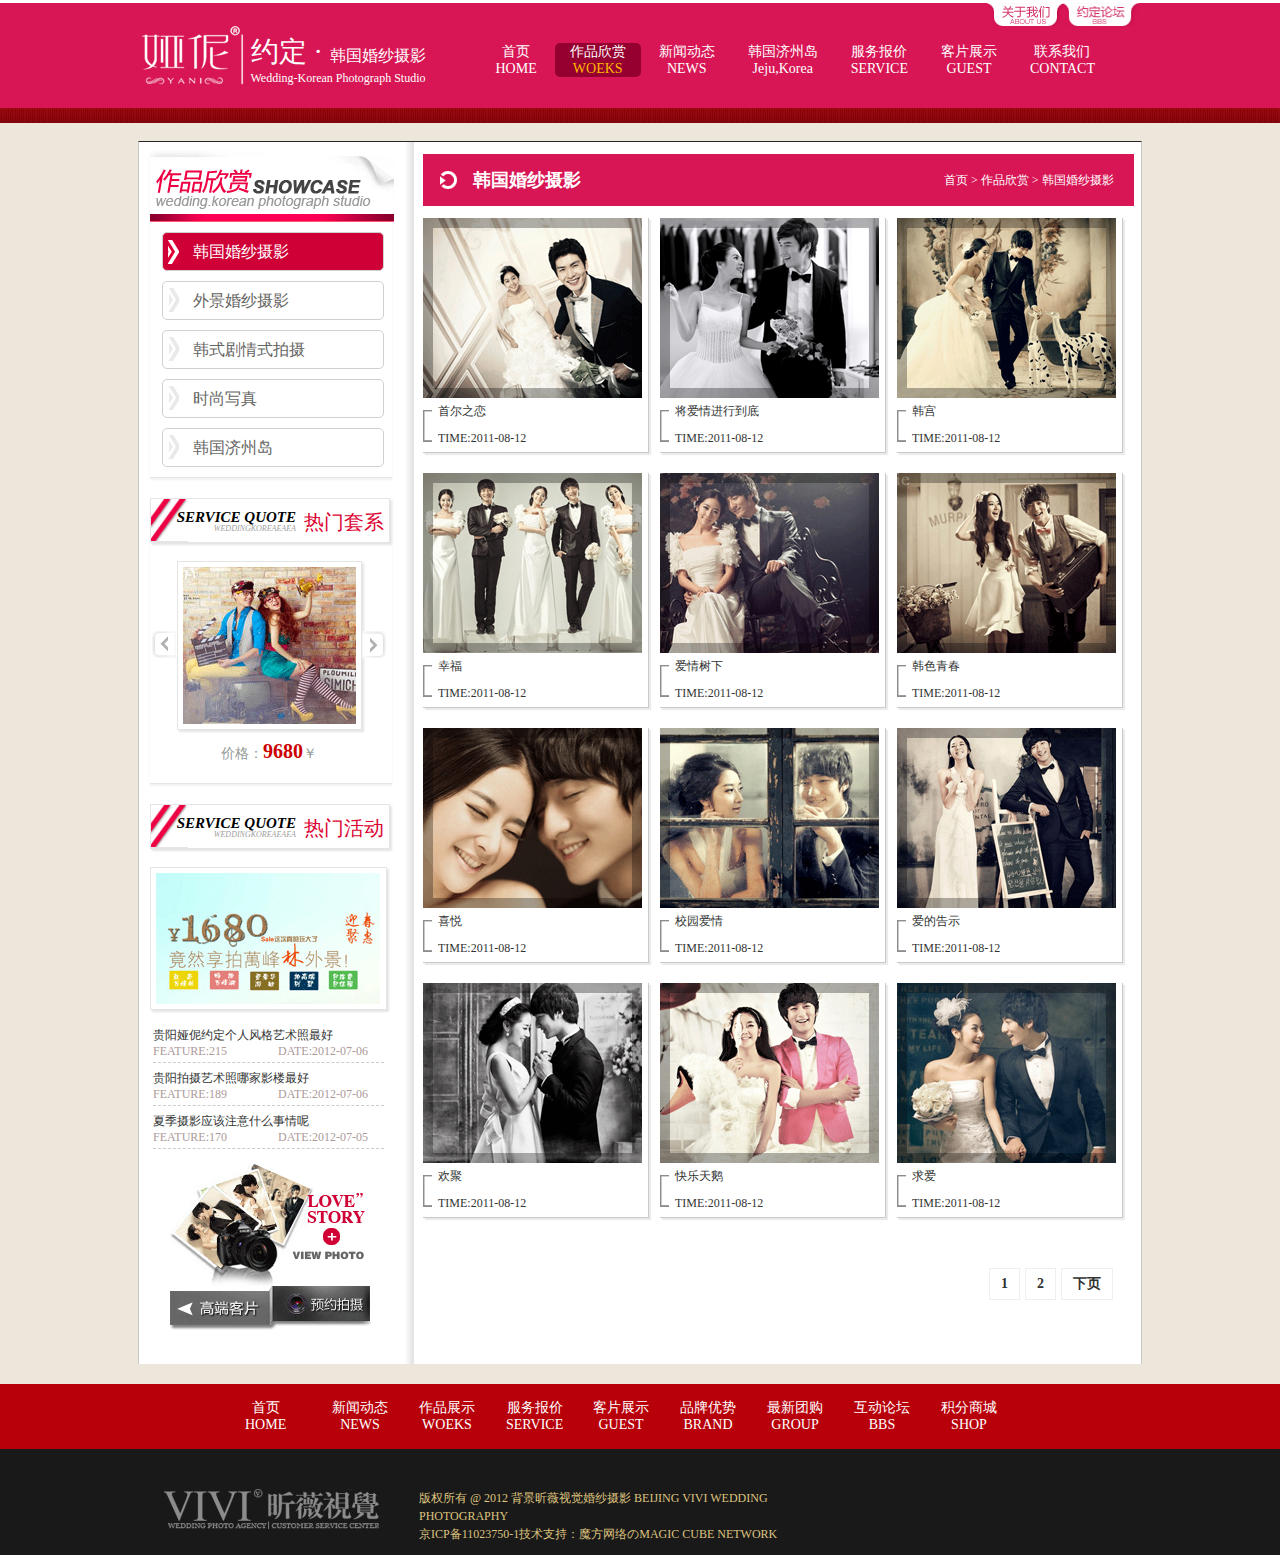
<file: work.html>
<!DOCTYPE html PUBLIC "-//W3C//DTD XHTML 1.0 Transitional//EN" "http://www.w3.org/TR/xhtml1/DTD/xhtml1-transitional.dtd">
<html xmlns="http://www.w3.org/1999/xhtml">
<head>
<meta http-equiv="Content-Type" content="text/html; charset=utf-8" />
<title>show</title>
<link rel="stylesheet" type="text/css" href="style/style.css" />
<script type="text/javascript" src="script/jquery-1.8.1.js"></script>
<script type="text/javascript" src="script/index.js"></script>
</head>
<body>
<div id="top">
	<div id="topT">
        <a href="#"><img src="images/about.png" width="76" height="23" class="about" /></a>
        <a href="#"><img src="images/about2.png" width="76" height="23" class="bbs" /></a>
        <h1><a href="index.html"><img src="images/logo1.png" width="109" height="63" class="logo" /></a>
        	<p class="wed">约定 · <span>韩国婚纱摄影</span></p>
        	<p class="english">Wedding-Korean Photograph Studio</p>
        </h1>
        <ul id="nav">
        	<li><a href="index.html">首页<span>HOME</span></a></li>
            <li><a href="work.html" class="current">作品欣赏<span>WOEKS</span></a></li>
            <li><a href="news.html">新闻动态<span>NEWS</span></a></li>
            <li><a href="#">韩国济州岛<span>Jeju,Korea</span></a></li>
            <li><a href="service.html">服务报价<span>SERVICE</span></a></li>
            <li><a href="#">客片展示<span>GUEST</span></a></li>
            <li><a href="#">联系我们<span>CONTACT</span></a></li>
        </ul><!--/nav-->
    </div><!--/topT-->
</div><!--/top-->
<div id="redBk"></div>
<div class="wrapper">
    <div class="wrapperL">
    	<div class="wraTop">
            <h5 class="showTitle"><a href="#"><img src="images/showcase.png" width="244" height="72" /></a></h5>
            <ul class="showList">
                <li><a href="#">韩国婚纱摄影</a></li>
                <li><a href="#">外景婚纱摄影</a></li>
                <li><a href="#">韩式剧情式拍摄</a></li>
                <li><a href="#">时尚写真</a></li>
                <li><a href="#">韩国济州岛</a></li>
            </ul><!--/showList-->
        </div><!--/wraTop-->
        <div class="wraMid">
        	<h5 class="great"><p class="popL">SERVICE QUOTE<span>WEDDINGKOREAEAEA</span></p>
            	<p class="popR">热门套系</p>
            </h5>
            <div id="anim">
            	<img src="images/left1.png" class="imgLeft" />
                <img src="images/right1.png" class="imgRight" />
                <div id="list">
                	<div id="lis">
                        <div id="lists">
                            <img src="images/popB.png" width="173" height="157" />
                            <img src="images/pop1.png" width="173" height="157" />
                            <img src="images/pop2.png" width="173" height="157" />
                            <img src="images/pop3.png" width="173" height="157" />
                            <img src="images/pop4.png" width="173" height="157" />
                        </div><!--/lists-->
                    </div><!--/lis-->
                </div><!--/list-->
                <p class="tariff">价格：<span>9680</span>￥</p>
            </div><!--/anim-->
        </div><!--/wraMid-->
        <div class="wraMid">
        	<h5 class="great"><p class="popL">SERVICE QUOTE<span>WEDDINGKOREAEAEA</span></p>
            	<p class="popR">热门活动</p>
            </h5>
            <div id="spring"><a href="#"><img src="images/spring.png" width="225" height="131" /></a></div>
            <ul class="activity">
            	<li><a href="#">贵阳娅伲约定个人风格艺术照最好<span>FEATURE:215</span><strong>DATE:2012-07-06</strong></a></li>
                <li><a href="#">贵阳拍摄艺术照哪家影楼最好<span>FEATURE:189</span><strong>DATE:2012-07-06</strong></a></li>
                <li><a href="#">夏季摄影应该注意什么事情呢<span>FEATURE:170</span><strong>DATE:2012-07-05</strong></a></li>
            </ul><!--/activity-->
            <a href="#"><img src="images/Photo.png" width="204" height="169" class="story" /></a>
        </div><!--/wraMid-->
    </div><!--/wrapperL-->
    <div class="wrapperR">
    	<h5 class="korea"><p>韩国婚纱摄影</p><a href="#">首页 > 作品欣赏 > 韩国婚纱摄影</a></h5>
    	<dl class="veil">
        	<dt><a href="workDetail.html"><img src="images/c1.png" width="219" height="180" /></a></dt>
        	<dd><a href="workDetail.html">首尔之恋<span>TIME:2011-08-12</span></a></dd>
        </dl>
        <dl class="veil">
        	<dt><a href="#"><img src="images/c2.png" width="219" height="180" /></a></dt>
        	<dd><a href="#">将爱情进行到底<span>TIME:2011-08-12</span></a></dd>
        </dl>
        <dl class="veil">
        	<dt><a href="#"><img src="images/c3.png" width="219" height="180" /></a></dt>
        	<dd><a href="#">韩宫<span>TIME:2011-08-12</span></a></dd>
        </dl>
        <dl class="veil">
        	<dt><a href="#"><img src="images/c4.png" width="219" height="180" /></a></dt>
        	<dd><a href="#">幸福<span>TIME:2011-08-12</span></a></dd>
        </dl>
        <dl class="veil">
        	<dt><a href="#"><img src="images/c5.png" width="219" height="180" /></a></dt>
        	<dd><a href="#">爱情树下<span>TIME:2011-08-12</span></a></dd>
        </dl>
        <dl class="veil">
        	<dt><a href="#"><img src="images/c6.png" width="219" height="180" /></a></dt>
        	<dd><a href="#">韩色青春<span>TIME:2011-08-12</span></a></dd>
        </dl>
        <dl class="veil">
        	<dt><a href="#"><img src="images/c7.png" width="219" height="180" /></a></dt>
        	<dd><a href="#">喜悦<span>TIME:2011-08-12</span></a></dd>
        </dl>
        <dl class="veil">
        	<dt><a href="#"><img src="images/c8.png" width="219" height="180" /></a></dt>
        	<dd><a href="#">校园爱情<span>TIME:2011-08-12</span></a></dd>
        </dl>
        <dl class="veil">
        	<dt><a href="#"><img src="images/c9.png" width="219" height="180" /></a></dt>
        	<dd><a href="#">爱的告示<span>TIME:2011-08-12</span></a></dd>
        </dl>
        <dl class="veil">
        	<dt><a href="#"><img src="images/c10.png" width="219" height="180" /></a></dt>
        	<dd><a href="#">欢聚<span>TIME:2011-08-12</span></a></dd>
        </dl>
        <dl class="veil">
        	<dt><a href="#"><img src="images/c11.png" width="219" height="180" /></a></dt>
        	<dd><a href="#">快乐天鹅<span>TIME:2011-08-12</span></a></dd>
        </dl>
        <dl class="veil">
        	<dt><a href="#"><img src="images/c12.png" width="219" height="180" /></a></dt>
        	<dd><a href="#">求爱<span>TIME:2011-08-12</span></a></dd>
        </dl>
        <p class="pagin"><a href="#">1</a><a href="#">2</a><a href="#">下页</a></p>
    </div><!--/wrapperR-->
</div><!--/wrapper-->
<div id="bottom">
<ul>
	<li><a href="index.html">首页<span>HOME</span></a></li>
    <li><a href="news.html">新闻动态<span>NEWS</span></a></li>
    <li><a href="work.html">作品展示<span>WOEKS</span></a></li>
    <li><a href="service.html">服务报价<span>SERVICE</span></a></li>
    <li><a href="#">客片展示<span>GUEST</span></a></li>
    <li><a href="#">品牌优势<span>BRAND</span></a></li>
    <li><a href="#">最新团购<span>GROUP</span></a></li>
    <li><a href="#">互动论坛<span>BBS</span></a></li>
    <li><a href="#">积分商城<span>SHOP</span></a></li>	
</ul>
</div><!--/bottom-->
<div id="footer">
	<div>
    	<a href="index.html"><img src="images/vivi.png" width="215" height="40" class="bott" /></a>
    	<p>版权所有 @ 2012 背景昕薇视觉婚纱摄影 <span>BEIJING VIVI WEDDING</span></p>
        <p><span>PHOTOGRAPHY</span></p>
        <p>京ICP备11023750-1技术支持：魔方网络の<span>MAGIC CUBE NETWORK</span></p>
    </div>
</div><!--/footer-->
</body>
</html>
</file>
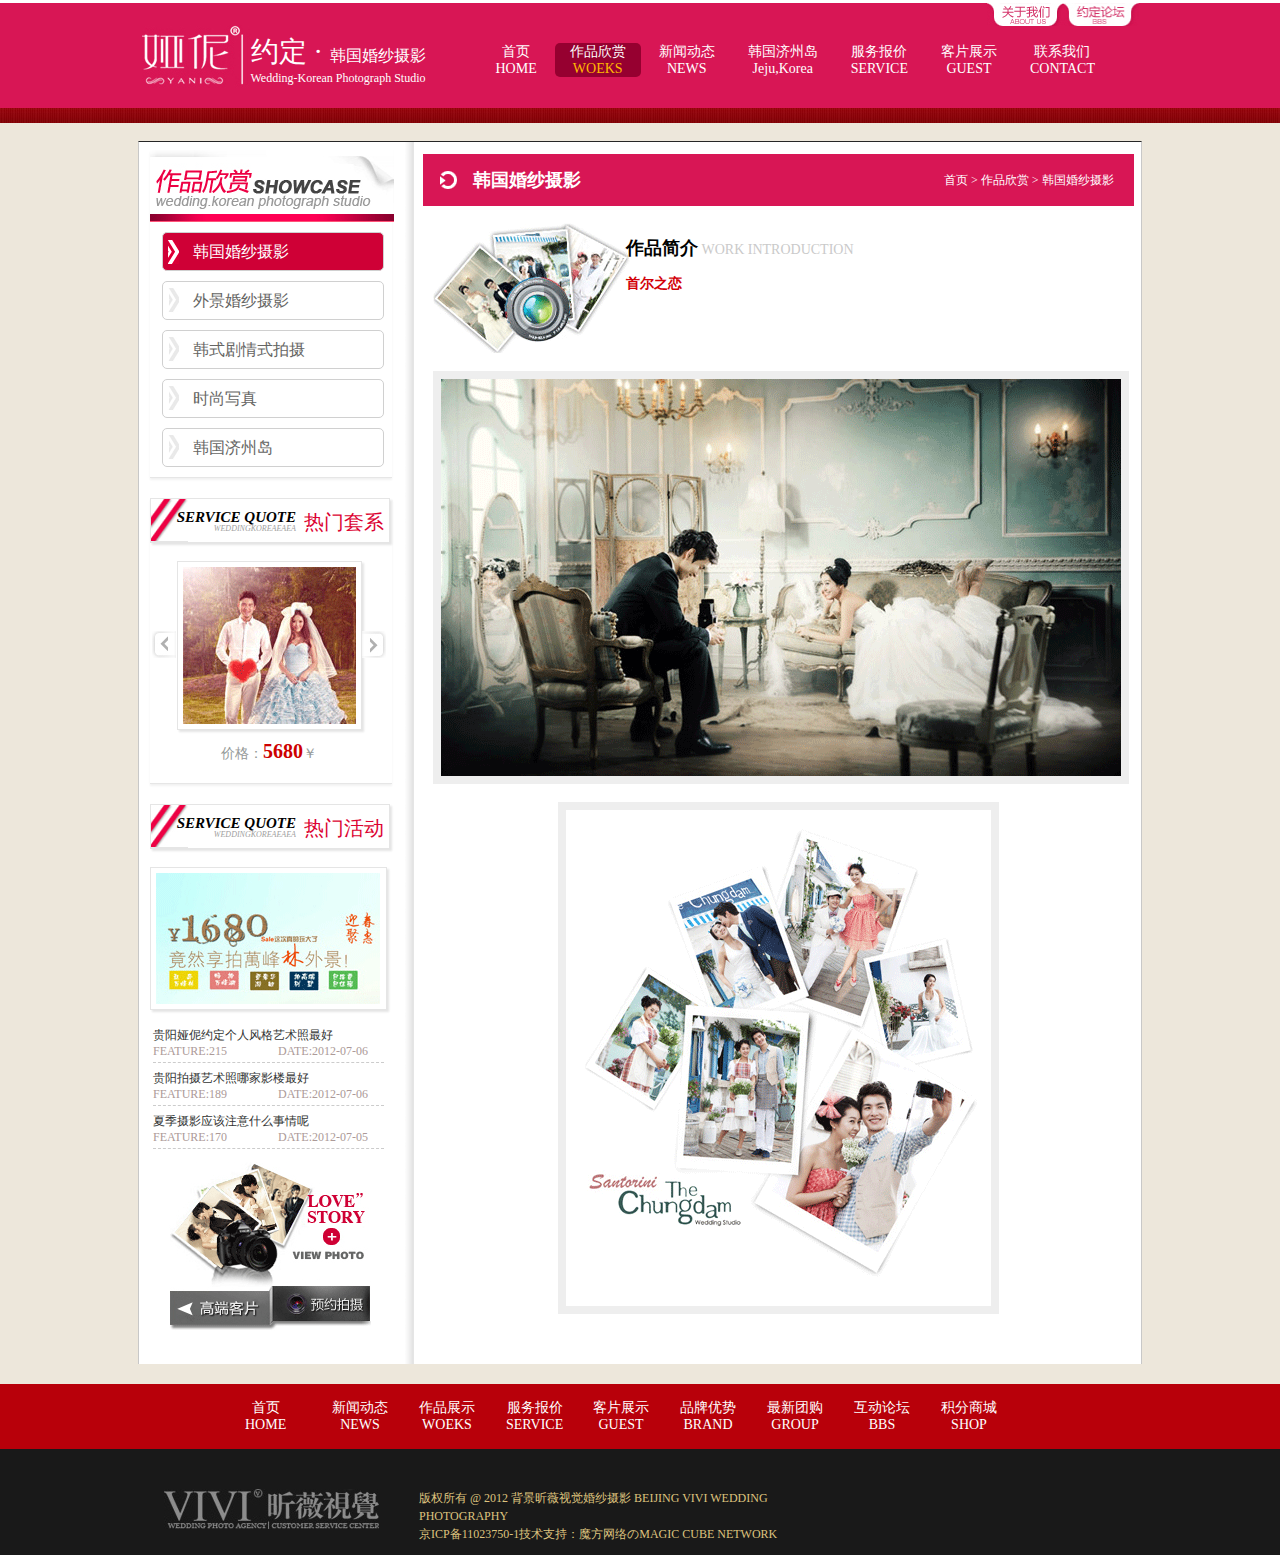
<file: workDetail.html>
<!DOCTYPE html PUBLIC "-//W3C//DTD XHTML 1.0 Transitional//EN" "http://www.w3.org/TR/xhtml1/DTD/xhtml1-transitional.dtd">
<html xmlns="http://www.w3.org/1999/xhtml">
<head>
<meta http-equiv="Content-Type" content="text/html; charset=utf-8" />
<title>showCase</title>
<link rel="stylesheet" type="text/css" href="style/style.css" />
<script type="text/javascript" src="script/jquery-1.8.1.js"></script>
<script type="text/javascript" src="script/index.js"></script>
</head>
<body>
<div id="top">
	<div id="topT">
        <a href="#"><img src="images/about.png" width="76" height="23" class="about" /></a>
        <a href="#"><img src="images/about2.png" width="76" height="23" class="bbs" /></a>
        <h1><a href="index.html"><img src="images/logo1.png" width="109" height="63" class="logo" /></a>
        	<p class="wed">约定 · <span>韩国婚纱摄影</span></p>
        	<p class="english">Wedding-Korean Photograph Studio</p>
        </h1>
        <ul id="nav">
        	<li><a href="index.html">首页<span>HOME</span></a></li>
            <li><a href="work.html" class="current">作品欣赏<span>WOEKS</span></a></li>
            <li><a href="news.html">新闻动态<span>NEWS</span></a></li>
            <li><a href="#">韩国济州岛<span>Jeju,Korea</span></a></li>
            <li><a href="service.html">服务报价<span>SERVICE</span></a></li>
            <li><a href="#">客片展示<span>GUEST</span></a></li>
            <li><a href="#">联系我们<span>CONTACT</span></a></li>
        </ul><!--/nav-->
    </div><!--/topT-->
</div><!--/top-->
<div id="redBk"></div>
<div class="wrapper">
    <div class="wrapperL">
    	<div class="wraTop">
            <h5 class="showTitle"><a href="#"><img src="images/showcase.png" width="244" height="72" /></a></h5>
            <ul class="showList">
                <li><a href="#">韩国婚纱摄影</a></li>
                <li><a href="#">外景婚纱摄影</a></li>
                <li><a href="#">韩式剧情式拍摄</a></li>
                <li><a href="#">时尚写真</a></li>
                <li><a href="#">韩国济州岛</a></li>
            </ul><!--/showList-->
        </div><!--/wraTop-->
        <div class="wraMid">
        	<h5 class="great"><p class="popL">SERVICE QUOTE<span>WEDDINGKOREAEAEA</span></p>
            	<p class="popR">热门套系</p>
            </h5>
            <div id="anim">
            	<img src="images/left1.png" class="imgLeft" />
                <img src="images/right1.png" class="imgRight" />
                <div id="list">
                	<div id="lis">
                        <div id="lists">
                            <img src="images/pop5.png" width="173" height="157" />
                            <img src="images/pop1.png" width="173" height="157" />
                            <img src="images/pop2.png" width="173" height="157" />
                            <img src="images/pop3.png" width="173" height="157" />
                            <img src="images/popB.png" width="173" height="157" />
                        </div><!--/lists-->
                    </div><!--/lis-->
                </div><!--/list-->
                <p class="tariff">价格：<span>5680</span>￥</p>
            </div><!--/anim-->
        </div><!--/wraMid-->
        <div class="wraMid">
        	<h5 class="great"><p class="popL">SERVICE QUOTE<span>WEDDINGKOREAEAEA</span></p>
            	<p class="popR">热门活动</p>
            </h5>
            <div id="spring"><a href="#"><img src="images/spring.png" width="225" height="131" /></a></div>
            <ul class="activity">
            	<li><a href="#">贵阳娅伲约定个人风格艺术照最好<span>FEATURE:215</span><strong>DATE:2012-07-06</strong></a></li>
                <li><a href="#">贵阳拍摄艺术照哪家影楼最好<span>FEATURE:189</span><strong>DATE:2012-07-06</strong></a></li>
                <li><a href="#">夏季摄影应该注意什么事情呢<span>FEATURE:170</span><strong>DATE:2012-07-05</strong></a></li>
            </ul><!--/activity-->
            <a href="#"><img src="images/Photo.png" width="204" height="169" class="story" /></a>
        </div><!--/wraMid-->
    </div><!--/wrapperL-->
    <div class="wrapperR">
    	<h5 class="korea"><p>韩国婚纱摄影</p><a href="#">首页 > 作品欣赏 > 韩国婚纱摄影</a></h5>
    	<div class="initial">
        	<p class="init">作品简介<span> WORK INTRODUCTION</span></p>
            <P><a href="#">首尔之恋</a></P>
        </div><!--/initial-->
        <a href="#"><img src="images/initial1.png" width="680" height="397" class="initia" /></a>
		<a href="#"><img src="images/initial2.png" width="425" height="496" class="initi" /></a>
	</div><!--/wrapperR-->
</div><!--/wrapper-->
<div id="bottom">
<ul>
	<li><a href="index.html">首页<span>HOME</span></a></li>
    <li><a href="news.html">新闻动态<span>NEWS</span></a></li>
    <li><a href="work.html">作品展示<span>WOEKS</span></a></li>
    <li><a href="service.html">服务报价<span>SERVICE</span></a></li>
    <li><a href="#">客片展示<span>GUEST</span></a></li>
    <li><a href="#">品牌优势<span>BRAND</span></a></li>
    <li><a href="#">最新团购<span>GROUP</span></a></li>
    <li><a href="#">互动论坛<span>BBS</span></a></li>
    <li><a href="#">积分商城<span>SHOP</span></a></li>	
</ul>
</div><!--/bottom-->
<div id="footer">
	<div>
    	<a href="index.html"><img src="images/vivi.png" width="215" height="40" class="bott" /></a>
    	<p>版权所有 @ 2012 背景昕薇视觉婚纱摄影 <span>BEIJING VIVI WEDDING</span></p>
        <p><span>PHOTOGRAPHY</span></p>
        <p>京ICP备11023750-1技术支持：魔方网络の<span>MAGIC CUBE NETWORK</span></p>
    </div>
</div><!--/footer-->
</body>
</html>
</file>
<file: style/style.css>
@charset "utf-8";
/* CSS Document */
body,ul,li,dl,dt,dd,p,h1,h2,h3,i,h4,h5{ margin:0; padding:0}
body{ background-color:#EDE7DB; font-family:"微软雅黑"; font-size:12px}
img{ border:0}
ul li{ list-style:none}
a{ text-decoration:none; color:#323433}
a:hover{ color:#AB0008}
#top{background-color:#D81655; height:105px;margin:0 auto; border-top:3px #fff solid}
#topT{ width:997px; margin:0 auto;position:relative; height:105px}
#topT img.about{ position:absolute; top:0; right:76px}
#topT img.bbs{ position:absolute; top:0; right:0}
h1{margin-top:22px;float:left;width:339px;font-size:12px;color:#fff;height:63px;font-weight:normal}
h1 img.logo{ float:left; width:109px}
h1 p{float:left; width:230px}
h1 p.wed{ font-size:28px; margin-top:8px}
h1 p.wed span{ font-size:16px}
#nav{ margin-top:40px; float:left; width:639px;overflow:hidden;zoom:1}
#nav li{ float:left}
#nav li a{ color:#fff; float:left; font-size:14px}
#nav li a span{ display:block}
#nav li a{padding:0 15px; font-size:14px; text-align:center; margin-right:3px}
#nav li a:hover,#nav li a.current{ background-color:#960030; border-radius:5px}
#nav li a:hover span,#nav li a.current span{ color:#FFB900}
#banner{position:relative}
#banner img{ display:block;cursor:pointer;width:100%; min-width:1257px}
#banner p{overflow:auto;zoom:1;position:absolute;right:20px; bottom:20px}
#banner p span{float:left;width:84px;margin-right:5px; height:20px;background-color:#000;cursor:pointer;opacity:0.6}
#banner p span.current{background-color:#fff;opacity:0.6}
#black{ height:25px;background-color:#1e1e1e; margin:0 auto}
#box{width:1000px; margin:0 auto; background-color:#fff; height:380px; margin-bottom:56px}
#line{height:47px; background:url(../images/bk.png) repeat-x;position:relative}
#line img.qq{ float:right; margin-right:15px; margin-top:7px}
#line p.online{float:right;color:#fff;font-size:14px;margin-right:10px;width:810px;text-align:right;margin-top:5px}
#line p.online a{color:#FFAB0B}
p.onlinet{color:#fff;font-size:12px;float:left;font-style:italic;font-family:"宋体";text-align:right;width:815px}
#loca{ height:77px; width:422px; background:url(../images/loca.png) repeat-x; position:absolute;top:-38px;
left:25px;border-radius:10px}
h2{background:url(../images/phone.png) no-repeat 13px 8px;height:38px; font-weight:normal;
padding-left:55px; font-size:13px;margin-top:10px}
h2 p.call{ color:#fff; width:155px; float:left}
h2 p.call span{ font-weight:bold; float:left; font-size:20px; color:#FDAB09}
h2 p.address{ color:#fff}
h2 p.address span{ background-color:#020001; color:#DF9609;padding:0 5px}
#events{padding:14px 10px 33px;position:relative; overflow:hidden;zoom:1; float:left}
#events img.even{cursor:pointer;display:block}
#events p{overflow:auto;zoom:1;position:absolute;left:340px;top:280px}
#events p span{float:left;width:16px;margin-right:3px; height:16px;background-color:#999;cursor:pointer;
opacity:0.7; color:#fff; text-align:center; line-height:16px; font-weight:bold}
#events p span.curr{background-color:#F90;opacity:0.8; width:26px}
#boxR{ float:right; width:518px;margin-top:14px; margin-right:10px}
#boxR h3{background-color:#EEE;height:31px;padding:5px 13px}
h3 p.hot{float:left;width:210px;color:#D30045}
h3 p.hot i{font-size:15px;color:#161616}
h3 p.hot span{ font-size:8px;color:#A7A7A7; font-weight:normal;line-height:10px}
h3 img.more{ float:right; margin-top:10px}


dl.hoteven{height:70px; border-bottom:1px #9A9A9A dotted; padding-top:14px; margin-left:11px}
dl.hoteven dt{ float:left; width:67px; height:56px; border-radius:5px; background-color:#828282; color:#fff;text-align:center; margin-right:22px}
dl.hoteven dt p{ width:67px; height:40px; border-radius:5px; font-size:30px; text-align:center; line-height:40px; background-color:#CDCDCD}
dl.hoteven dd a{ font-size:20px;}
dl.hoteven dd{ font-size:12px; color:#A4A4A4; margin-top:3px}
.inter,.guest{width:980px;margin:0 auto;background-color:#fff;padding-bottom:30px;overflow:hidden;zoom:1;margin-bottom:28px}
.inter h3,.guest h3{height:46px;background-color:#AB0008;color:#fff}
.inter h3 p,.guest h3 p{ width:240px; text-align:right; font-size:14px; float:left}
h3 p strong{font-size:28px;font-family:"宋体"}
h3 p span{ float:left; width:240px; line-height:9px; font-size:12px; font-weight:normal; text-align:right}
h3 img.moreBet{ float:right}
dl.interior{border:1px #eee solid;border-radius:2px;width:212px;padding:5px;margin-left:17px;margin-top:20px;
box-shadow:2px 2px 6px #E3E3E3;float:left;display:inline}
dl.interior dt{ background-color:#F30;position:relative}
dl.interior img.cath{ display:block}
.interior dt p.caseShow{color:#fff;font-family:"宋体";font-size:27px;opacity:0.7;position:absolute;top:70px;
left:20px; text-align:right; width:180px; font-weight:bold}
.interior dd.weal{ height:38px; width:213px; background-color:#eee;position:relative}
.interior dd.wealOver{ background-color:#AB0008}
.interior dd.wealOver a{color:#fff}
.interior dd{margin-top:5px}
.interior dd.gray{ color:#A6A6A8}
dd.weal a{float:left;font-size:12px; padding:10px}
dd.weal p.moreAdd{height:14px; width:49px;background-color:#eee;position:absolute;top:38px; right:0; font-size:12px}
dd.weal p.moreOver{background-color:#AB0008;; color:#FDDC03}
p.moreAdd strong{height:14px;width:37px; float:left; font-weight:normal;font-size:12px; line-height:14px}
p.moreAdd span{ float:left; background-color:#656565; color:#fff; width:12px; height:14px; text-align:center; line-height:13px}
p.moreAdd span.yellow{background-color:#FDDC03;color:#AB0008 }
.guest h3{ margin-bottom:10px}
.show{width:136px;border-bottom:1px #eee solid;border-right:1px #eee solid;float:left;display:inline}
.show dd{text-align:center;line-height:13px}
.show dt{background-color:#F30;position:relative}
.show dt p.caseShow{color:#fff;font-family:"宋体";font-size:16px;opacity:0.7;position:absolute;top:50px;
left:5px;width:116px;font-weight:bold; text-align:right}
p.caseShow span{ display:block;}
.none{border-right:none}
dt img.appre{border:10px #FBFBFD solid; display:block}
.show dd.ashy{color:#9F9FA1}
.show dt{ margin-top:6px}
#viHot{width:434px;float:left;margin-top:20px; margin-left:20px; display:inline}
.price{overflow:hidden;zoom:1;border:1px #EBEBEB solid;box-shadow:2px 2px 4px #EBEBEB; margin-bottom:10px; padding:4px}
.price dt{ cursor:pointer}
p.favorable{ width:25px; height:70px; background-color:#eee; float:left; font-size:20px; color:#B1ADAE; padding-top:14px}
p.favorable span{ float:left; font-size:12px}
p.favOver{background-color:#AC0109; color:#fff }
.price dt{ float:left; width:196px; height:84px; margin-right:4px}
.price dt img{ display:block; float:left}
.price dd{ float:left; width:200px}
.price dd a{ font-size:18px; color:#6A6562}
dd a.red,span.red{ color:#AB0008}
dd.privi{ color:#989697; padding-left:9px}
dd.privi span{ font-size:25px}
dd.viVi{ color:#CFCED3;font-family:"宋体"; line-height:28px}
img.viHot{ float:left; margin-left:12px}
img.share{ float:left; margin-left:20px; margin-right:15px}
h3.below{ margin-bottom:20px; margin-right:15px}
#sina{ float:left; width:281px; margin-right:20px}
h4.tiny{ border-bottom:1px #D2D2D2 solid; line-height:25px;font-family:"宋体"; font-weight:normal}
h4 a{color:#279876}
h4.atten{ overflow:hidden;zoom:1; padding:12px}
img.vn{ float:left; margin-right:9px}
p.vi{ float:left; width:198px; color:#279876;font-family:"宋体";font-weight:normal; font-size:14px}
p.vi a{color:#279876}
p.vi span{ color:#9A9A9A; font-size:13px}
#article{width:260px;margin-top:10px}
#article p{ line-height:20px;height:80px; border:1px #f00 solid; overflow:hidden}
#roll{width:260px; height:8px; background-color:#F3F3F3}
#roll img{ margin-top:3px; margin-left:128px}
img.attention{ margin-top:10px}
#news{float:left; width:305px; border-left:1px #EBEBEB solid; padding-left:20px}
h4.new{ background:url(../images/new_title.png) no-repeat;padding-left:10px; overflow:hidden;zoom:1}
h4.new p.flash{ font-size:18px; font-weight:bold; font-family:"黑体"}
h4.new p.perport{ font-size:13px; color:#9C9C9C;font-family:"宋体"}
h4.new p.perMore{font-family:"微软雅黑"; border-radius:4px; background-color:#A80004; width:56px; line-height:18px; text-align:center}
p.perMore a{color:#fff}
h4.new div{ float:left; width:90px}
h4.new span{ float:right; width:68px; color:#F0F0F0; font-size:55px}
ul.list li{ border-bottom:1px #EBEBEB solid; line-height:28px}
#bottom{ height:65px; background-color:#B8000A; clear:both}
#bottom ul{width:790px;margin:0 auto;}
#bottom li{ float:left; width:87px;margin-top:15px}
#bottom li a{float:left;color:#fff; text-align:center; font-size:14px}
#bottom li a:hover{ color:#ff0}
#bottom li a span{ display:block}
#footer{ height:106px; background-color:#191919}
#footer div{ width:952px; margin:0 auto; overflow:hidden;zoom:1; padding-top:40px}
#footer img.bott{ float:left;margin-right:40px}
#footer p{ float:left; width:405px; color:#DEC37E;font-family:"宋体"; line-height:18px}
#footer p span{font-family:"微软雅黑"}

#redBk{height:15px;background:url(../images/bk_red.png) repeat-x}
.wrapper{width:980px;margin:0 auto;background-color:#fff;margin-top:18px;border-top:1px #262626 solid;
border-left:1px #C8C8C8 solid;border-right:1px #C8C8C8 solid; padding:0 11px;overflow:hidden;zoom:1; margin-bottom:20px}
.wrapperL{float:left;width:264px;background:url(../images/bk_gray.png) repeat-y right; padding-top:8px; padding-bottom:33px}
.wraTop,.wraMid{ width:242px; border-bottom:1px #E6E6E6 solid; box-shadow:0 2px 2px #F2F2F2}
.showList{width:220px;margin-left:12px}
.showList li{margin-top:10px}
.showList li a{display:block;width:190px;line-height:37px;border-radius:5px;padding-left:30px; border:1px #D0D0D0 solid;
font-size:16px; color:#656563; background:url(../images/liold.png) no-repeat 5px}
.showList li a.select{color:#fff;background:url(../images/linow.png) #CF0036 no-repeat 5px}
.wraMid{ margin-top:20px}
h5.great{width:230px;height:23px;border:1px #E5E5E5 solid;box-shadow:2px 2px 2px #E5E5E5; margin-bottom:18px;
background:url(../images/quote.png) no-repeat left;padding:10px 0; padding-left:8px}
h5.great p.popL{ float:left; width:137px; text-align:right; font-size:15px; margin-right:8px; font-style:italic}
h5.great p.popL span{ display:block; font-weight:normal; color:#A0A0A0; font-size:8px; line-height:5px}
h5.great p.popR{ float:left; width:85px; color:#DC0232; font-size:20px; font-weight:normal}
#anim{width:238px;position:relative}
.imgLeft{position:absolute;top:70px;left:2px;cursor:pointer}
.imgRight{position:absolute;top:70px;right:2px;cursor:pointer}
#list{border:1px #E5E5E5 solid;width:173px;height:157px;box-shadow:2px 2px 2px #E5E5E5;padding:5px 5px;margin:10px auto}
#lis{width:173px;height:157px;position:relative; overflow:hidden}
#lists{position:absolute;width:865px}
#lists img{float:left; cursor:pointer}
p.tariff{ color:#969A99; text-align:center; font-size:14px; margin-top:10px; margin-bottom:20px}
p.tariff span{ color:#CD0000; font-size:20px; font-weight:bold}
#spring{width:225px;height:131px;box-shadow:2px 2px 2px #E5E5E5; border:1px #E5E5E5 solid; padding:5px}
.activity{ width:231px;margin-left:3px}
.activity li{ height:35px; border-bottom:1px #ccc dashed; padding-top:7px}
.activity li a{ display:block}
.activity li a span{ display:block; width:80px; float:left; color:#AC9A98}
.activity li a strong{display:block; width:106px; float:right; font-weight:normal;color:#AC9A98}
.story{ margin-top:13px; margin-left:17px}
.wrapperR{ float:left; width:701px; padding-left:9px}
h5.korea{ width:661px; height:52px;margin-top:12px;background:url(../images/sma_title.png) #D81655 no-repeat 17px;
padding-left:50px; line-height:52px; color:#fff; font-size:18px}
h5.korea p{ color:#fff; font-size:18px; float:left; width:225px}
h5.korea a{ color:#fff;font-family:"宋体"; float:right; width:190px; font-weight:normal; font-size:12px}
h5.korea a.second{width:100px}
dl.veil{ width:225px; margin-top:12px; border-right:1px #C8CAC7 solid;box-shadow:2px 2px 1px #EBEBEB;
border-bottom:1px #C8CAC7 solid;float:left;margin-right:11px}
dl.veil dt{ background-color:#B8000A; width:219px}
dl.veil dt img{ display:block}
dl.veil dd{ background:url(../images/c13.png) no-repeat 0 12px; padding-left:15px; line-height:27px}
dl.veil dd a{ color:#323433}
dl.veil a span{ display:block}
p.pagin{height:30px;float:right;width:140px;margin-top:50px}
p.pag{ width:50px}
p.pagin a{float:left;border:1px #EFEFEF solid;height:30px;font-weight:bold;line-height:30px;text-align:center;padding:0 11px;margin-left:5px;color:#313332}

.initial{ background:url(../images/initial.png) no-repeat 10px; height:130px; padding-left:203px; margin-top:17px}
p.init{ font-size:18px; font-weight:bold;line-height:50px}
p.init span{ color:#CACACA; font-size:14px; font-weight:normal}
p a{ color:#D20107; font-size:14px;font-family:"宋体"; font-weight:bold}
img.initia{ margin-left:10px; border:8px #EEE solid; margin-top:18px}
img.initi{margin-left:135px; border:8px #EEE solid; margin-top:18px}

img.new{ border:5px #DDD solid; margin-left:8px;}
h5.korea p span{ font-size:12px; color:#fff;font-weight:normal}
dl.flexible{overflow:hidden;zoom:1;clear:both; padding-top:22px;height:105px;border-bottom:1px #9A9A9A dotted}
dl.flexible dt{float:left; width:67px; height:56px; border-radius:5px; background-color:#828282; color:#fff;text-align:center; margin-right:15px; margin-bottom:15px}
dl.flexible dt p{ width:67px; height:40px; border-radius:5px; font-size:30px; text-align:center; line-height:40px; background-color:#CDCDCD}
dl.flexible dd{ float:left; width:605px; margin-bottom:4px}
dd.bold a{ font-weight:bold; color:#333; font-size:18px}
dd.time a{ color:#C5BBBC; font-style:italic; background-color:#F2F4F1; display:block; padding:2px}
dd.net a{ color:#666;font-family:"宋体"}
dl.flexible dd.minute{ float:right; width:200px;line-height:26px; color:#999}
dd.minute span{ color:#EC0042}
dd.minute a{ color:#fff; float:left; background-color:#BB0C45; border-radius:4px; width:87px; height:26px; text-align:center; line-height:26px; margin-right:4px }
dl.flexible a.redd{ color:#B8000A}

div.sun{ height:210px}
p.guiyang{ height:45px; width:709px; margin-top:12px; line-height:45px; background-color:#F4F4F4; box-shadow:2px 2px 2px #D2D2D2; text-align:center }
p.guiyang a{color:#323232; font-size:18px; font-weight:bold;font-family:"微软雅黑"}
p.read{margin-top:5px; text-align:right; color:#9A9A9A}
p.read span{ color:#F02C44}
p.catch{ text-indent:2em; margin-bottom:44px}
h5.piece{ border-top:2px #ccc dashed; height:35px}
h5.piece a{float:left; width:80px; height:24px; background-color:#ddd; color:#656565; text-align:center; line-height:24px;margin-top:8px}
h5.piece a.pass{background-color:#B8000A; color:#fff}
h5.piece a.next{ float:right}


.service{width:678px;height:200px;position:relative;background:url(../images/bk2.png) no-repeat 266px -2px;
margin-top:36px;margin-left:27px;border:1px #BCBCBC solid;box-shadow:2px 2px 4px #BEBEBE}
.service dt{position:absolute;top:-11px; left:-27px;width:290px;height:183px;padding-right:5px;
padding-bottom:5px;border-right:1px #B7B7B7 solid;border-bottom:1px #B7B7B7 solid;background-color:#fff;
box-shadow:2px 2px 4px #BEBEBE}
.service dd{margin-left:307px}
dd.queen p{ float:left; width:90px; font-weight:bold;margin-top:10px}
dd.queen p.queenL{ font-size:20px}
dd.queen p.queenR{ float:right}
dd.queen span{ color:#ED1E4C; font-size:21px; font-style:italic}
dd.spot{ clear:both; margin-top:65px; color:#666}
p.queenR{ position:relative}
dt a.queenHid{ display:block;font-size:20px; font-weight:bold;position:relative;top:-160px; left:72px}
dt a.spotHid{ display:block;position:relative;top:-130px; left:75px}
</file>
